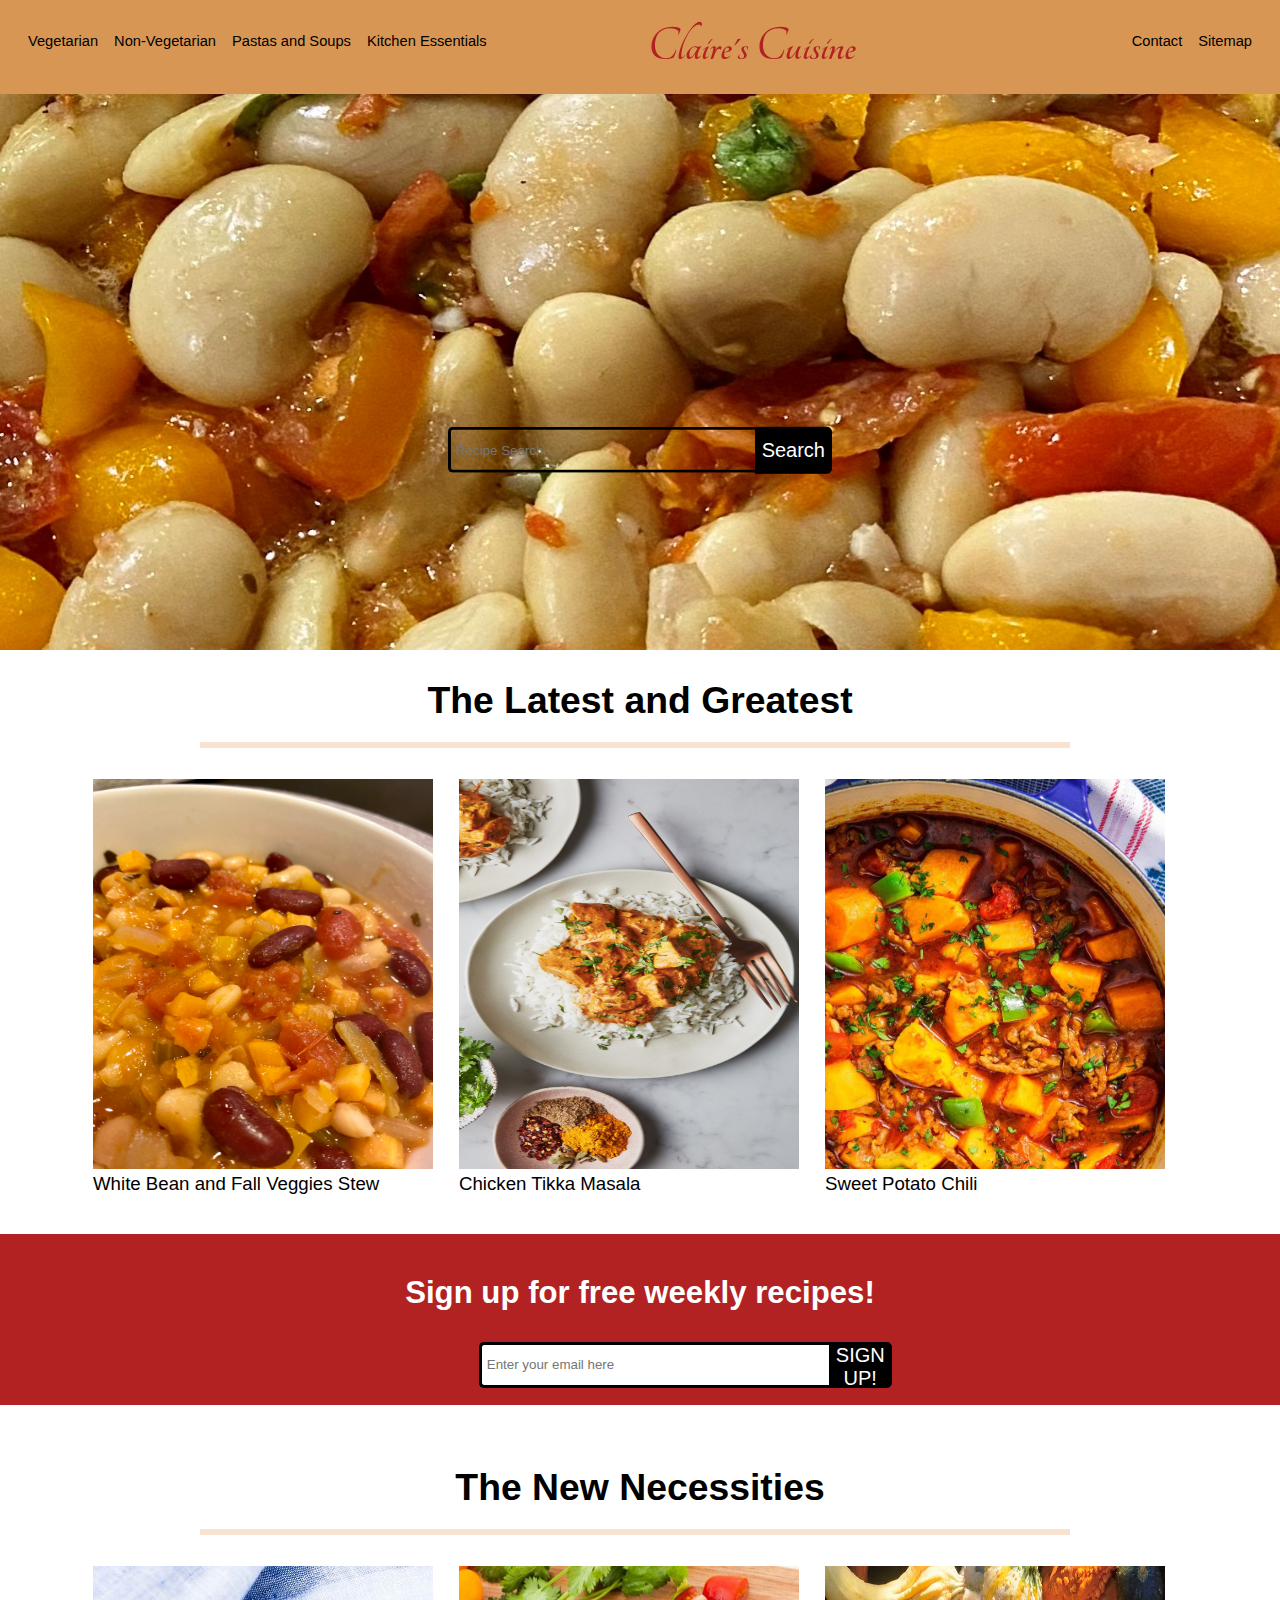
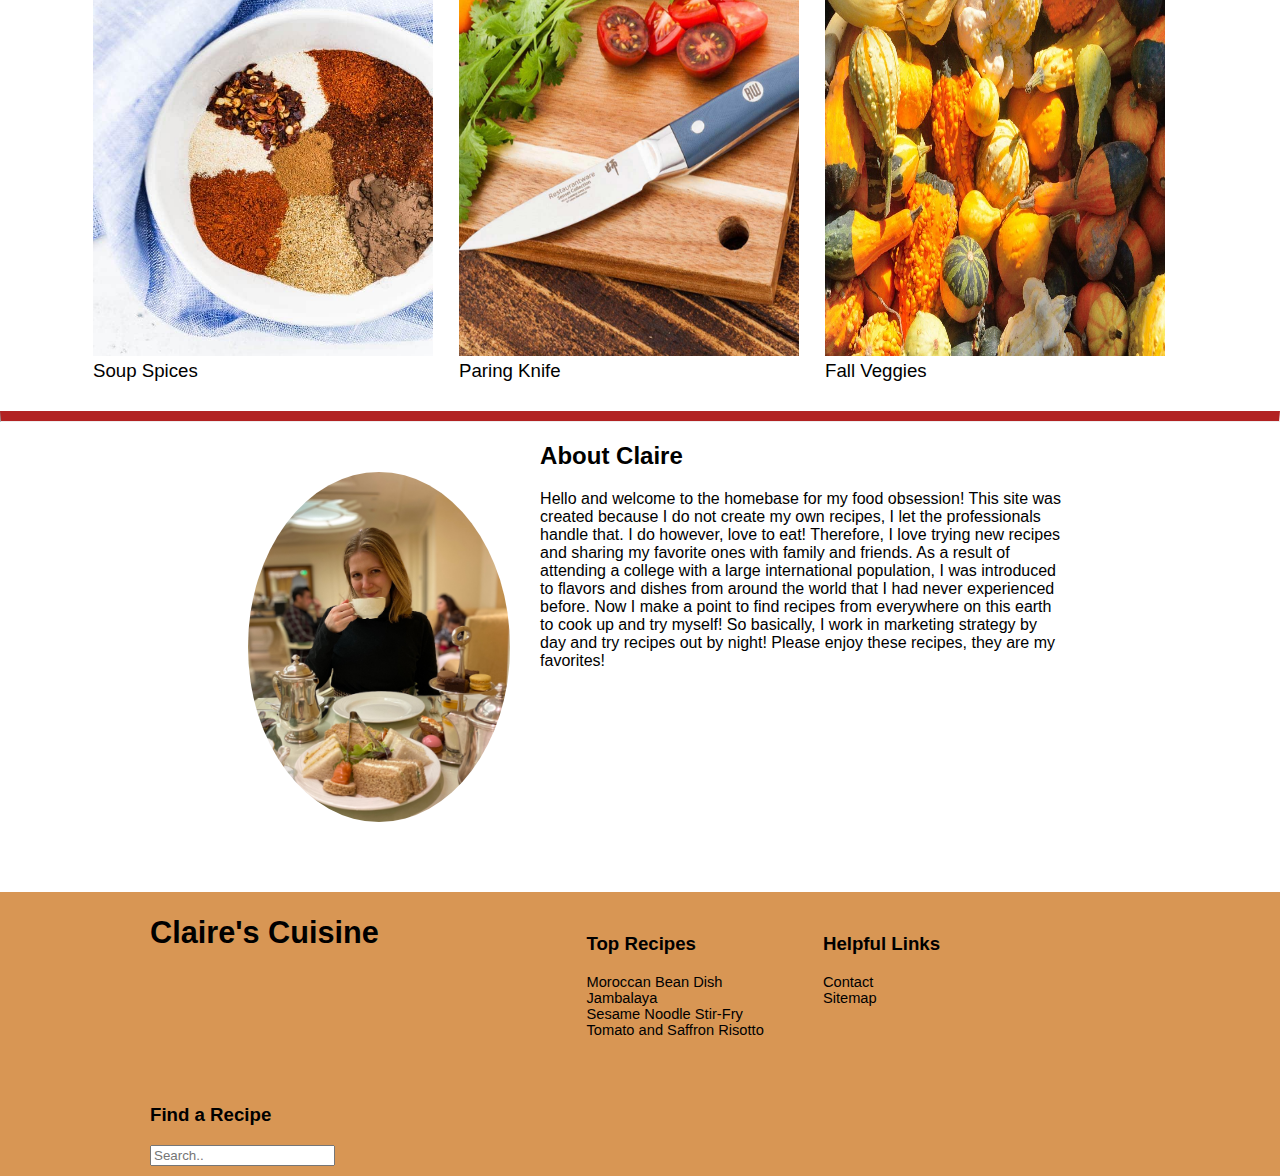
<file: index.html>
<!DOCTYPE html>
<html lang="en">
  <head>
    <meta charset="UTF-8" />
    <meta name="viewport" content="width=device-width, initial-scale=1.0" />
    <meta name="keywords" content="recipes, asian recipes, italian recipes, vegetarian, north african recipes, morroccan recipes, spices, dinner recipes, healthy recipes"/>
    <title>Claire's Cuisine Homepage</title>
    <link
    rel="stylesheet"
    href="https://fonts.googleapis.com/css?family=Tangerine"
  />
  <link rel="icon" href="images/favicon-32x32.png" type="image/png"/>
    <link rel="stylesheet" href="css/index.css" type="text/css"/>
    <!-- Global site tag (gtag.js) - Google Analytics -->
<script async src="https://www.googletagmanager.com/gtag/js?id=G-X8ZVRRZEDV"></script>
<script>
  window.dataLayer = window.dataLayer || [];
  function gtag(){dataLayer.push(arguments);}
  gtag('js', new Date());

  gtag('config', 'G-X8ZVRRZEDV');
</script>
  </head>
  <body>
    <header>
      <section>
        <div class="nav-left">
          <ul>
          <li><a class="pagelink" href="vegetarian.html">Vegetarian</a></li>
          <li><a class="pagelink" href="nonvegetarian.html">Non-Vegetarian</a></li>
          <li><a class="pagelink" href="pastasandsoups.html">Pastas and Soups</a></li>
          <li><a class="pagelink" href="kitchen_essentials.html"
            >Kitchen Essentials</a></li>
          </ul>
        </div>
        <div class="nav-middle">
          <a href="index.html">Claire's Cuisine</a>
        </div>
        <div class="nav-right">
          <ul>
            <li><a class="navigation" href="sitemap.html">Sitemap</a></li>
          <li><a class="navigation" href="contact.html">Contact</a></li>
        </ul>
        </div>
      </section>
    </header>
    <section>
      <img src="images/newhomepagepic.jpg" alt="gnocci bean stew" title="homepic" id="homepic" />
      <!--This will be the background image for the top 1/4th of the homepage. 
        I want the search bar below to overlay the image-->
   <div class="wrap">
      <div class="search">
        <input type="text" class="searchtype" placeholder="Recipe Search.." name="searchbar" />
        <button type="submit" class="searchbutton">Search</button>
    </div>
  </div>
    </section>
    <div class="latesthead">
        <h1>The Latest and Greatest</h1>
        <hr>
    </div>
    <div>
      <table>
        <tr>
            <td> 
                <span class="top"><img src="images/sweetpotatostew.jpg" alt="sweet potato stew" title="sweet potato stew"></span><br /><span class="bottom"
                ><a href="https://theveganatlas.com/white-bean-stew-with-sweet-potatoes-and-squash/">White Bean and Fall Veggies Stew</a></span>
            </td>
            <td>
                <span class="top"><img src="images/ba-tikka-masala-2.jpg" alt="chicken tikka masala" title="chicken tikka masala"></span><br /><span class="bottom"
                ><a href="https://www.bonappetit.com/recipe/chicken-tikka-masala">Chicken Tikka Masala</a></span>
            </td>
            <td>
                <span class="top"><img src="images/delish-sweet-potato-chili-018-1544137528 (1).jpg" alt="sweet potato chili" title="sweet potato chili"></span><br /><span class="bottom"
                ><a href="https://www.delish.com/cooking/recipe-ideas/a25427692/sweet-potato-chili-recipe/">Sweet Potato Chili</a></span>
            </td>
        </tr>
      </table>
    </div>
    <br>
    <br>
    <div>
      <fieldset>
        <h3 id="h31">Sign up for free weekly recipes!</h3>
        <div>
        <div class="emailbar">
        <input type="text" class="email" placeholder="Enter your email here" name="email" size="40" />
        <button id="submit" type="submit" class="emailbutton">SIGN UP!</button>
      </div>
    </div>
      </fieldset>
    </div>
    <br>
    <br>
    <div class="latesthead">
        <h1>The New Necessities</h1>
        <hr>
    </div>
    <div>
        <table>
          <tr>
              <td> 
                  <span class="top"><img src="images/chili-seasoning-web-3-of-4.jpg" alt="sweet potato stew" title="sweet potato stew"></span><br /><span class="bottom"
                  ><a href="kitchen_essentials.html">Soup Spices</a></span>
              </td>
              <td>
                  <span class="top"><img src="images/paringknife.jpg" alt="chicken tikka masala" title="chicken tikka masala"></span><br /><span class="bottom"
                  ><a href="kitchen_essentials.html">Paring Knife</a></span>
              </td>
              <td>
                  <span class="top"><img src="images/squash-458023_960_720.jpg" alt="sweet potato chili" title="sweet potato chili"></span><br /><span class="bottom"
                  ><a href="kitchen_essentials.html">Fall Veggies</a></span>
              </td>
          </tr>
        </table>
    </div>
    <br>
    <hr>
    <div id="claires">
      <img src="images/IMG_1491 (2).JPG" alt="tea" title="tea" id="tea" id="tea"/>
        <h2 id="claire">About Claire</h2>
        <p>Hello and welcome to the homebase for my food obsession! This site was created because I do not create my own recipes, I let the professionals handle that. I do however, love to eat! Therefore, I love trying new recipes and sharing my favorite ones with family and friends. As a result of attending a college with a large international population, I was introduced to flavors and dishes from around the world that I had never experienced before. Now I make a point to find recipes from everywhere on this earth to cook up and try myself! So basically, I work in marketing strategy by day and try recipes out by night! Please enjoy these recipes, they are my favorites! </p>
    </div>
    <footer>
      <div class="end">
        <div class="foot" id="foot1">
        <a href="https://clairescuisine.com" id="ftitle">Claire's Cuisine</a>
      </div>
        <div class="foot" id="foot2">
            <h3>Top Recipes</h3>
            <ul>
                <li><a href="https://asimplepalate.com/blog/healthy-moroccan-spiced-chickpea-bowl/">Moroccan Bean Dish</a></li>
                <li><a href="https://www.gimmesomeoven.com/jambalaya-recipe/">Jambalaya</a></li>
                <li><a href="https://yupitsvegan.com/garlic-sesame-noodles/">Sesame Noodle Stir-Fry</a></li>
                <li><a href="https://www.feastingathome.com/tomato-risotto/">Tomato and Saffron Risotto</a></li>
            </ul>
        </div>
        <div class="foot" id="foot3">
            <h3>Helpful Links</h3>
            <ul>
                <li><a href="contact.html">Contact</a></li>
                <li><a href="sitemap.html">Sitemap</a></li>
            </ul>
        </div>
        <div class="foot" id="foot4">
            <h3>Find a Recipe</h3>
            <div class="search">
                <input type="text" placeholder="Search.." />
        </div>
      </div>
    </footer>
    <script>
      function enlarge(){
          let myimage = document.getElementById("tea");
          let w = myimage.width;
          w = w * 1.2;
          myimage.width = w;
      };

      document.getElementById("tea").onmouseover = function () {
        enlarge ();
      } 
      
      function reduce(){
          let myimage = document.querySelector("#tea");
          let w = myimage.width;
          w = w / 1.2;
          myimage.width = w;

      }

      document.getElementById("tea").onmouseout = function () {
        reduce ();
      };

      function signup() {
        const h = document.querySelector("#h31");
        const f = document.querySelector("fieldset");
        h.style.color = "firebrick";
        h.innerHTML = "Thanks!";
        f.style.backgroundColor = "rgb(216, 150, 84)"
  
      }
      document.querySelector("#submit").onclick = signup;


  </script>
  </body>
</html>
</file>
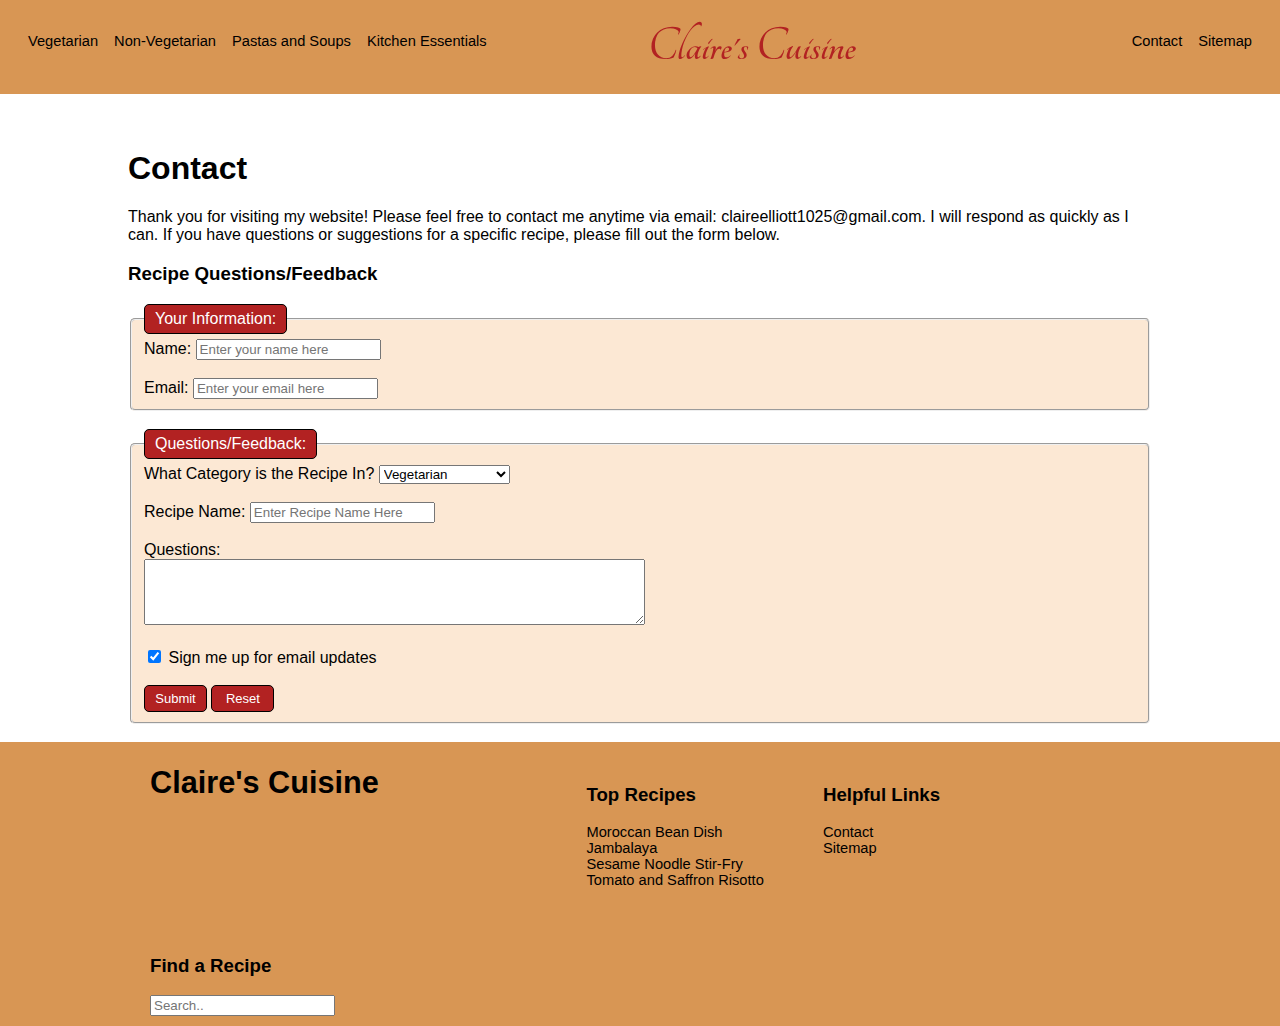
<file: contact.html>
<!DOCTYPE html>
<html lang="en">
<head>
    <meta charset="UTF-8">
    <meta name="viewport" content="width=device-width, initial-scale=1.0">
    <title>Contact Page</title>
    <link
    rel="stylesheet"
    href="https://fonts.googleapis.com/css?family=Tangerine"
  />
  <link rel="icon" href="images/favicon-32x32.png" type="image/png"/>
    <link rel="stylesheet" href="css/contact.css" type="text/css"/>
    <script>
      window.dataLayer = window.dataLayer || [];
      function gtag(){dataLayer.push(arguments);}
      gtag('js', new Date());
    
      gtag('config', 'G-X8ZVRRZEDV');
    </script>
</head>
<body>
    <header>
        <section>
          <div class="nav-left">
          <ul>
            <li><a class="pagelink" href="vegetarian.html">Vegetarian</a></li>
            <li><a class="pagelink" href="nonvegetarian.html">Non-Vegetarian</a></li>
            <li><a class="pagelink" href="pastasandsoups.html">Pastas and Soups</a></li>
            <li><a class="pagelink" href="kitchen_essentials.html"
              >Kitchen Essentials</a></li>
            </ul>
          </div>
          <div class="nav-middle">
            <a href="index.html">Claire's Cuisine</a>
          </div>
          <div class="nav-right">
            <ul>
              <li><a class="navigation" href="sitemap.html">Sitemap</a></li>
            <li><a class="navigation" href="contact.html">Contact</a></li>
          </ul>
          </div>
        </section>
      </header>
         <h1>Contact</h1>
         <p>Thank you for visiting my website! Please feel free to contact me anytime via email: claireelliott1025@gmail.com. I will respond as quickly as I can. If you have questions or suggestions for a specific recipe, please fill out the form below.</p>

      <div class="page">
          <h3>Recipe Questions/Feedback</h3>
          <form action="mailto:claireelliott1025@gmail.com" method="POST">
            <fieldset>
                <legend>Your Information:</legend>
                <label for="name">Name:</label>
                <input
                  type="text"
                  name="name"
                  id="name"
                  placeholder="Enter your name here"
                  maxlength="100"
                />
                <br />
                <br />
                <label for="email">Email:</label>
                <input
                  type="text"
                  name="email"
                  id="email"
                  placeholder="Enter your email here"
                  maxlength="100"
                />
              </fieldset>
              <br />
              <fieldset>
                <legend>Questions/Feedback:</legend>
                <label for="product select">What Category is the Recipe In?</label>
                <select>
                  <option value="vegetarian">Vegetarian</option>
                  <option value="nonvegetarian">
                    Non-Vegetarian
                  </option>
                  <option value="pastas and soups">
                    Pastas and Soups
                  </option>
                </select>
                <br />
                <br />
                <div>
                    <label for="recipe name">Recipe Name:</label>
                    <input
                      type="text"
                      name="name"
                      id="name"
                      placeholder="Enter Recipe Name Here"
                      maxlength="100"
                    />
                </div>
                <br />
                <div>
                  <div>
                    <label for="comments">Questions:</label>
                  </div>
                  <div>
                    <textarea
                      id="comments"
                      name="comments"
                      rows="4"
                      cols="60"
                    ></textarea>
                  </div>
                </div>
                <br />
                <div>
                  <input type="checkbox" id="updates" value="updates" checked />
                  <label for="updates">Sign me up for email updates</label>
                </div>
                <br />
                <button type="submit" id="submit" name="submit">Submit</button>
                <button type="reset" id="reset" name="reset">Reset</button>
              </fieldset>
            </form>
      </div>
      <br>
      <footer>
        <div class="end">
          <div class="foot" id="foot1">
          <a href="https://clairescuisine.com" id="ftitle">Claire's Cuisine</a>
        </div>
          <div class="foot" id="foot2">
              <h3>Top Recipes</h3>
              <ul>
                  <li><a href="https://asimplepalate.com/blog/healthy-moroccan-spiced-chickpea-bowl/">Moroccan Bean Dish</a></li>
                  <li><a href="https://www.gimmesomeoven.com/jambalaya-recipe/">Jambalaya</a></li>
                  <li><a href="https://yupitsvegan.com/garlic-sesame-noodles/">Sesame Noodle Stir-Fry</a></li>
                  <li><a href="https://www.feastingathome.com/tomato-risotto/">Tomato and Saffron Risotto</a></li>
              </ul>
          </div>
          <div class="foot" id="foot3">
              <h3>Helpful Links</h3>
              <ul>
                  <li><a href="contact.html">Contact</a></li>
                  <li><a href="sitemap.html">Sitemap</a></li>
              </ul>
          </div>
          <div class="foot" id="foot4">
              <h3>Find a Recipe</h3>
              <div class="search">
                  <input type="text" placeholder="Search.." />
          </div>
        </div>
      </footer>
      <script>
        function empty(){
        const myform = document.querySelector("form");
        if (myform["email"].value.length == 0){
          alert("Enter a valid email address")
        }
      }
        document.getElementById("submit").onclick = empty
      </script>
</body>
</html>
</file>
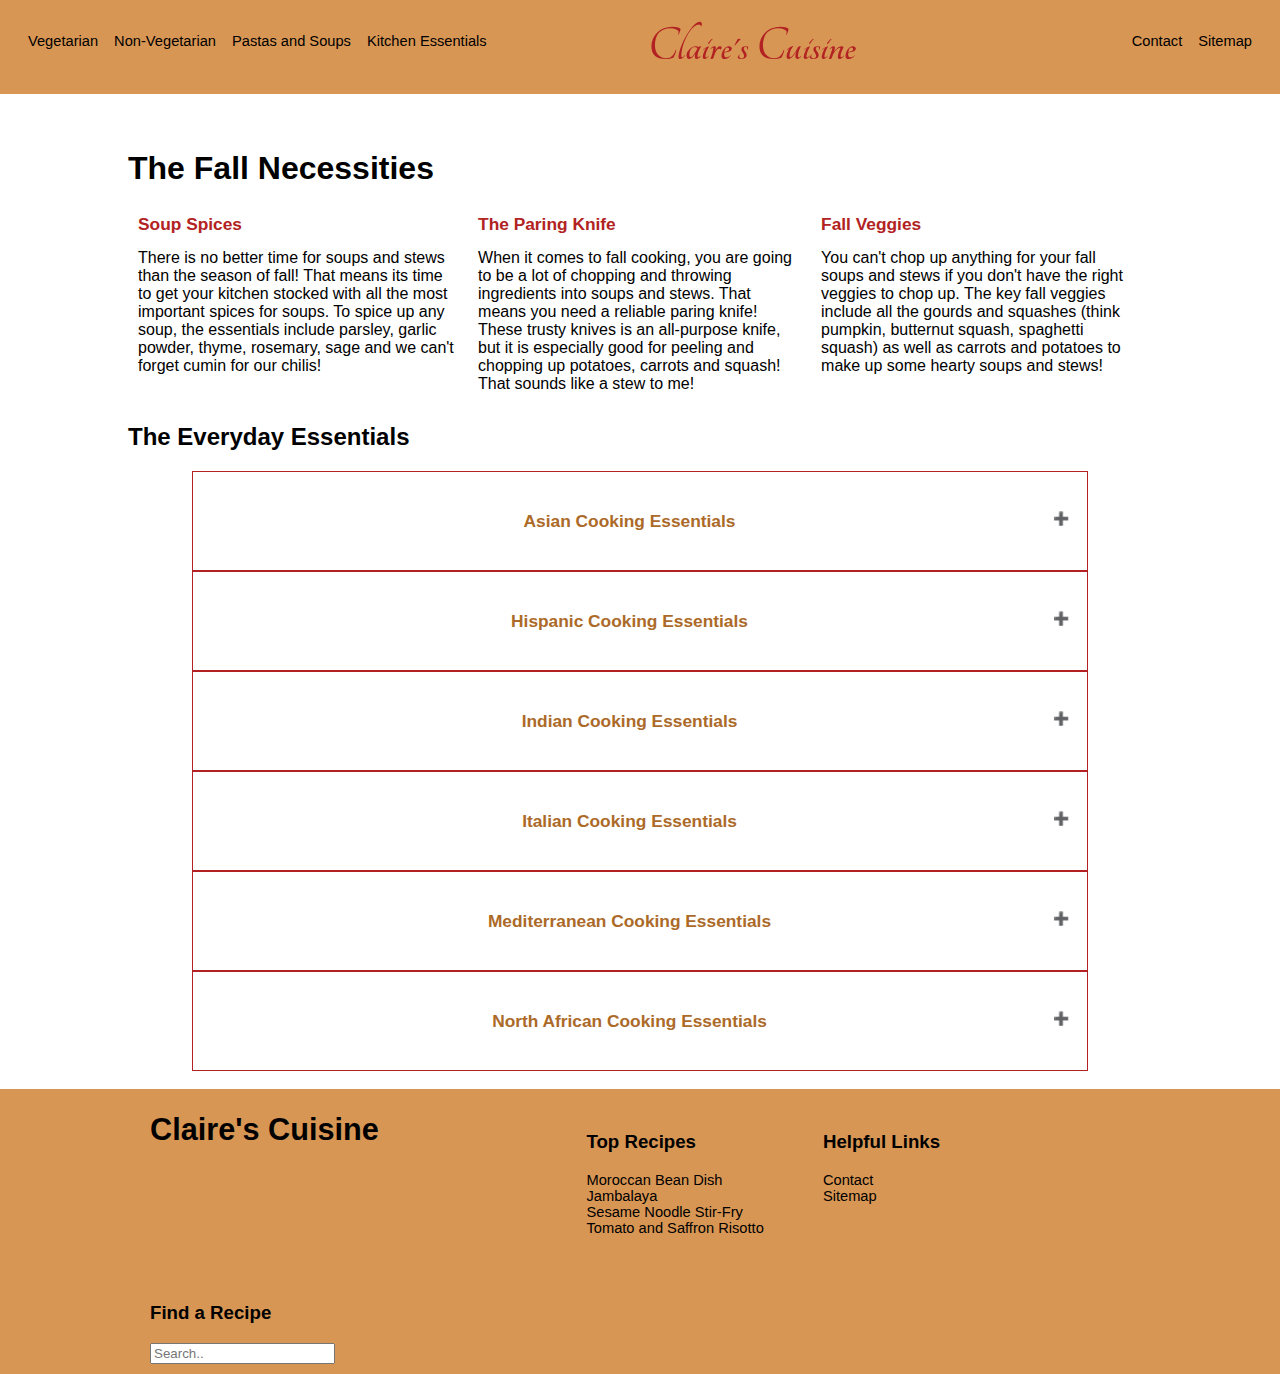
<file: kitchen_essentials.html>
<!DOCTYPE html>
<html lang="en">
<head>
    <meta charset="UTF-8">
    <meta name="viewport" content="width=device-width, initial-scale=1.0">
    <title>Kitchen Essentials</title>
    <link
    rel="stylesheet"
    href="https://fonts.googleapis.com/css?family=Tangerine"
  />
  <link rel="icon" href="images/favicon-32x32.png" type="image/png"/>
    <link rel="stylesheet" href="css/kitchen_essentials.css" type="text/css"/>
    <script>
      window.dataLayer = window.dataLayer || [];
      function gtag(){dataLayer.push(arguments);}
      gtag('js', new Date());
    
      gtag('config', 'G-X8ZVRRZEDV');
    </script>
</head>
<body>
    <header>
        <section>
          <div class="nav-left">
            <ul>
              <li><a class="pagelink" href="vegetarian.html">Vegetarian</a></li>
              <li><a class="pagelink" href="nonvegetarian.html">Non-Vegetarian</a></li>
              <li><a class="pagelink" href="pastasandsoups.html">Pastas and Soups</a></li>
              <li><a class="pagelink" href="kitchen_essentials.html"
                >Kitchen Essentials</a></li>
              </ul>
          </div>
          <div class="nav-middle">
            <a href="index.html">Claire's Cuisine</a>
          </div>
          <div class="nav-right">
            <ul>
              <li><a class="navigation" href="sitemap.html">Sitemap</a></li>
            <li><a class="navigation" href="contact.html">Contact</a></li>
          </ul>
          </div>
        </section>
    </header>
    <div class="new">
        <h1>The Fall Necessities</h1>
        <table>
            <tr>
                <td class="nec">Soup Spices</td>
                <td class="nec">The Paring Knife</td>
                <td class="nec">Fall Veggies</td>
            </tr>
            <tr>
                <td>There is no better time for soups and stews than the season of fall! That means its time to get your kitchen stocked with all the most important spices for soups. To spice up any soup, the essentials include parsley, garlic powder, thyme, rosemary, sage and we can't forget cumin for our chilis!</td>
                <td>When it comes to fall cooking, you are going to be a lot of chopping and throwing ingredients into soups and stews. That means you need a reliable paring knife! These trusty knives is an all-purpose knife, but it is especially good for peeling and chopping up potatoes, carrots and squash! That sounds like a stew to me!</td>
                <td>You can't chop up anything for your fall soups and stews if you don't have the right veggies to chop up. The key fall veggies include all the gourds and squashes (think pumpkin, butternut squash, spaghetti squash) as well as carrots and potatoes to make up some hearty soups and stews! </td>
            </tr>
        </table>

    </div>
    <h2>The Everyday Essentials</h2>
    <button class="accordion">Asian Cooking Essentials</button>
    <div class="panel">
      <div class="kit" id="kit1">
        <h3> Spices</h3>
        <ul>
            <li>Scallion</li>
            <li>Cilantro</li>
            <li>Garlic</li>
            <li>Chillies</li>
            <li>Turmeric</li>
        </ul>
    </div>
    <div class="kit" id="kit2">
        <h3>Sauces and Key Ingredients</h3>
        <ul>
          <li>Soy Sauce</li>
          <li>Oyster Sauce</li>
          <li>Rice Vinegar</li>
          <li>Fish Sauce</li>
          <li>Coconut Milk</li>
          <li>Thai Red Curry Paste</li>
        </ul>
    </div>
    <div class="kit" id="kit3">
        <h3>Equipment</h3>
        <ul>
          <li>Wok</li>
          <li>Specula</li>
          <li>Mortar and Pestel</li>
          <li>Steamer Attachment for Pots</li>
        </ul>
    </div>
  </div>
    <button class="accordion">Hispanic Cooking Essentials</button>
    <div class="panel">
      <div class="kit" id="kit1">
        <h3> Spices</h3>
        <ul>
          <li>Chili Powder</li>
          <li>Allspice</li>
          <li>Epazote</li>
          <li>Mexican Oregano</li>
          <li>Cumin</li>
          <li>Cilantro</li>
          <li>Anise</li>
        </ul>
    </div>
    <div class="kit" id="kit2">
        <h3>Sauces and Key Ingredients</h3>
        <ul>
          <li>Red Chile Sauce</li>
          <li>Green Enchilada Sauce</li>
          <li>Cocoa Powder</li>
          <li>Chorizo</li>
        </ul>
    </div>
    <div class="kit" id="kit3">
        <h3>Equipment</h3>
        <ul>
          <li>Tortillero</li>
          <li>Empanada Press</li>
          <li>Food Processor</li>
        </ul>
    </div>
    </div>
    
    <button class="accordion">Indian Cooking Essentials</button>
    <div class="panel">
      <div class="kit" id="kit1">
        <h3> Spices</h3>
        <ul>
          <li>Cardamom</li>
          <li>Tumeric</li>
          <li>Garam Masala</li>
          <li>Cinnamon</li>
          <li>Coriander</li>
          <li>Curry Powder</li>
          <li>Mustard Seeds</li>
          <li>Cumin</li>
        </ul>
    </div>
    <div class="kit" id="kit2">
        <h3>Sauces and Key Ingredients</h3>
        <ul>
          <li>Coconut Milk</li>
          <li>Plain yogurt</li>
          <li>Ghee</li>
          <li>Basmati Rice</li>
        </ul>
    </div>
    <div class="kit" id="kit3">
        <h3>Equipment</h3>
        <ul>
          <li>Rice Cooker</li>
          <li>Pressure Cooker</li>
          <li>Tadka Pan</li>
        </ul>
    </div>
    </div>
    <button class="accordion">Italian Cooking Essentials</button>
<div class="panel">
  <div class="kit" id="kit1">
    <h3> Spices</h3>
    <ul>
      <li>Basil</li>
      <li>Oregano</li>
      <li>Thyme</li>
      <li>Rosemary</li>
      <li>Parsley</li>
      <li>Bay Leaves</li>
      <li>Sage</li>
      <li>Marjoram</li>
    </ul>
</div>
<div class="kit" id="kit2">
    <h3>Sauces and Key Ingredients</h3>
    <ul>
      <li>Olive Oil</li>
      <li>Parmesan Cheese</li>
      <li>All Kinds of Pasta</li>
      <li>Red and White Wine</li>
      <li>Canned Tomatos (diced, whole, smashed etc)</li>
    </ul>
</div>
<div class="kit" id="kit3">
    <h3>Equipment</h3>
    <ul>
      <li>Pasta Pot</li>
      <li>Colander</li>
      <li>Pasta Machine</li>
      <li>Gnocci Board</li>
    </ul>
</div>
</div>

<button class="accordion">Mediterranean Cooking Essentials</button>
<div class="panel">
  <div class="kit" id="kit1">
    <h3> Spices</h3>
    <ul>
      <li>Za'atar Spice</li>
      <li>Sumac</li>
      <li>Sweet Spanish Paprika</li>
      <li>Saffron</li>
      <li>Chives</li>
      <li>Smoked Paprika</li>
      <li>Fennel</li>
    </ul>
</div>
<div class="kit" id="kit2">
    <h3>Sauces and Key Ingredients</h3>
    <ul>
      <li>Olive Oil</li>
      <li>Pine Nuts</li>
      <li>Canned Tomatos (Diced)</li>
      <li>Olives of All Kinds</li>
      <li>Canned Beans of All Kinds</li>
    </ul>
</div>
<div class="kit" id="kit3">
    <h3>Equipment</h3>
    <ul>
      <li>Skillet</li>
      <li>Colander</li>
      <li>Baking Dish</li>
      <li>Large Salad Bowl</li>
    </ul>
</div>
</div>

<button class="accordion">North African Cooking Essentials</button>
<div class="panel">
  <div class="kit" id="kit1">
    <h3> Spices</h3>
    <ul>
      <li>Saffron</li>
      <li>Smoked Paprika</li>
      <li>Sweet Spanish Paprika</li>
      <li>Cayenne Pepper</li>
      <li>Tumeric</li>
      <li>Cumin</li>
      <li>Coriander</li>
    </ul>
</div>
<div class="kit" id="kit2">
    <h3>Sauces and Key Ingredients</h3>
    <ul>
      <li>Tomato Paste</li>
      <li>Canned Tomatos (Diced)</li>
      <li>Lemon Juice</li>
      <li>Almonds</li>
      <li>Couscous</li>
    </ul>
</div>
<div class="kit" id="kit3">
    <h3>Equipment</h3>
    <ul>
      <li>Tajine</li>
      <li>Pressure Cooker</li>
      <li>Hardwood Spoons</li>
    </ul>
</div>
</div>
<br>
     <footer>
      <div class="end">
        <div class="foot" id="foot1">
        <a href="https://clairescuisine.com" id="ftitle">Claire's Cuisine</a>
      </div>
        <div class="foot" id="foot2">
            <h3>Top Recipes</h3>
            <ul>
                <li><a href="https://asimplepalate.com/blog/healthy-moroccan-spiced-chickpea-bowl/">Moroccan Bean Dish</a></li>
                <li><a href="https://www.gimmesomeoven.com/jambalaya-recipe/">Jambalaya</a></li>
                <li><a href="https://yupitsvegan.com/garlic-sesame-noodles/">Sesame Noodle Stir-Fry</a></li>
                <li><a href="https://www.feastingathome.com/tomato-risotto/">Tomato and Saffron Risotto</a></li>
            </ul>
        </div>
        <div class="foot" id="foot3">
            <h3>Helpful Links</h3>
            <ul>
                <li><a href="contact.html">Contact</a></li>
                <li><a href="sitemap.html">Sitemap</a></li>
            </ul>
        </div>
        <div class="foot" id="foot4">
            <h3>Find a Recipe</h3>
            <div class="search">
                <input type="text" placeholder="Search.." />
        </div>
      </div>
    </footer>
    <script>
      const acc = document.getElementsByClassName("accordion");
      let i;
      
      for (i = 0; i < acc.length; i++) {
        acc[i].addEventListener("click", function() {
          this.classList.toggle("active");
          let panel = this.nextElementSibling;
          console.log(panel)
          console.log(panel.style.maxHeight)
          console.log(panel.scrollHeight)
          if (panel.style.maxHeight) {
            panel.style.maxHeight = null;
          } else {
            panel.style.maxHeight = panel.scrollHeight + "px";
          } 
        });
      }
      </script>
</body>
</html>
</file>
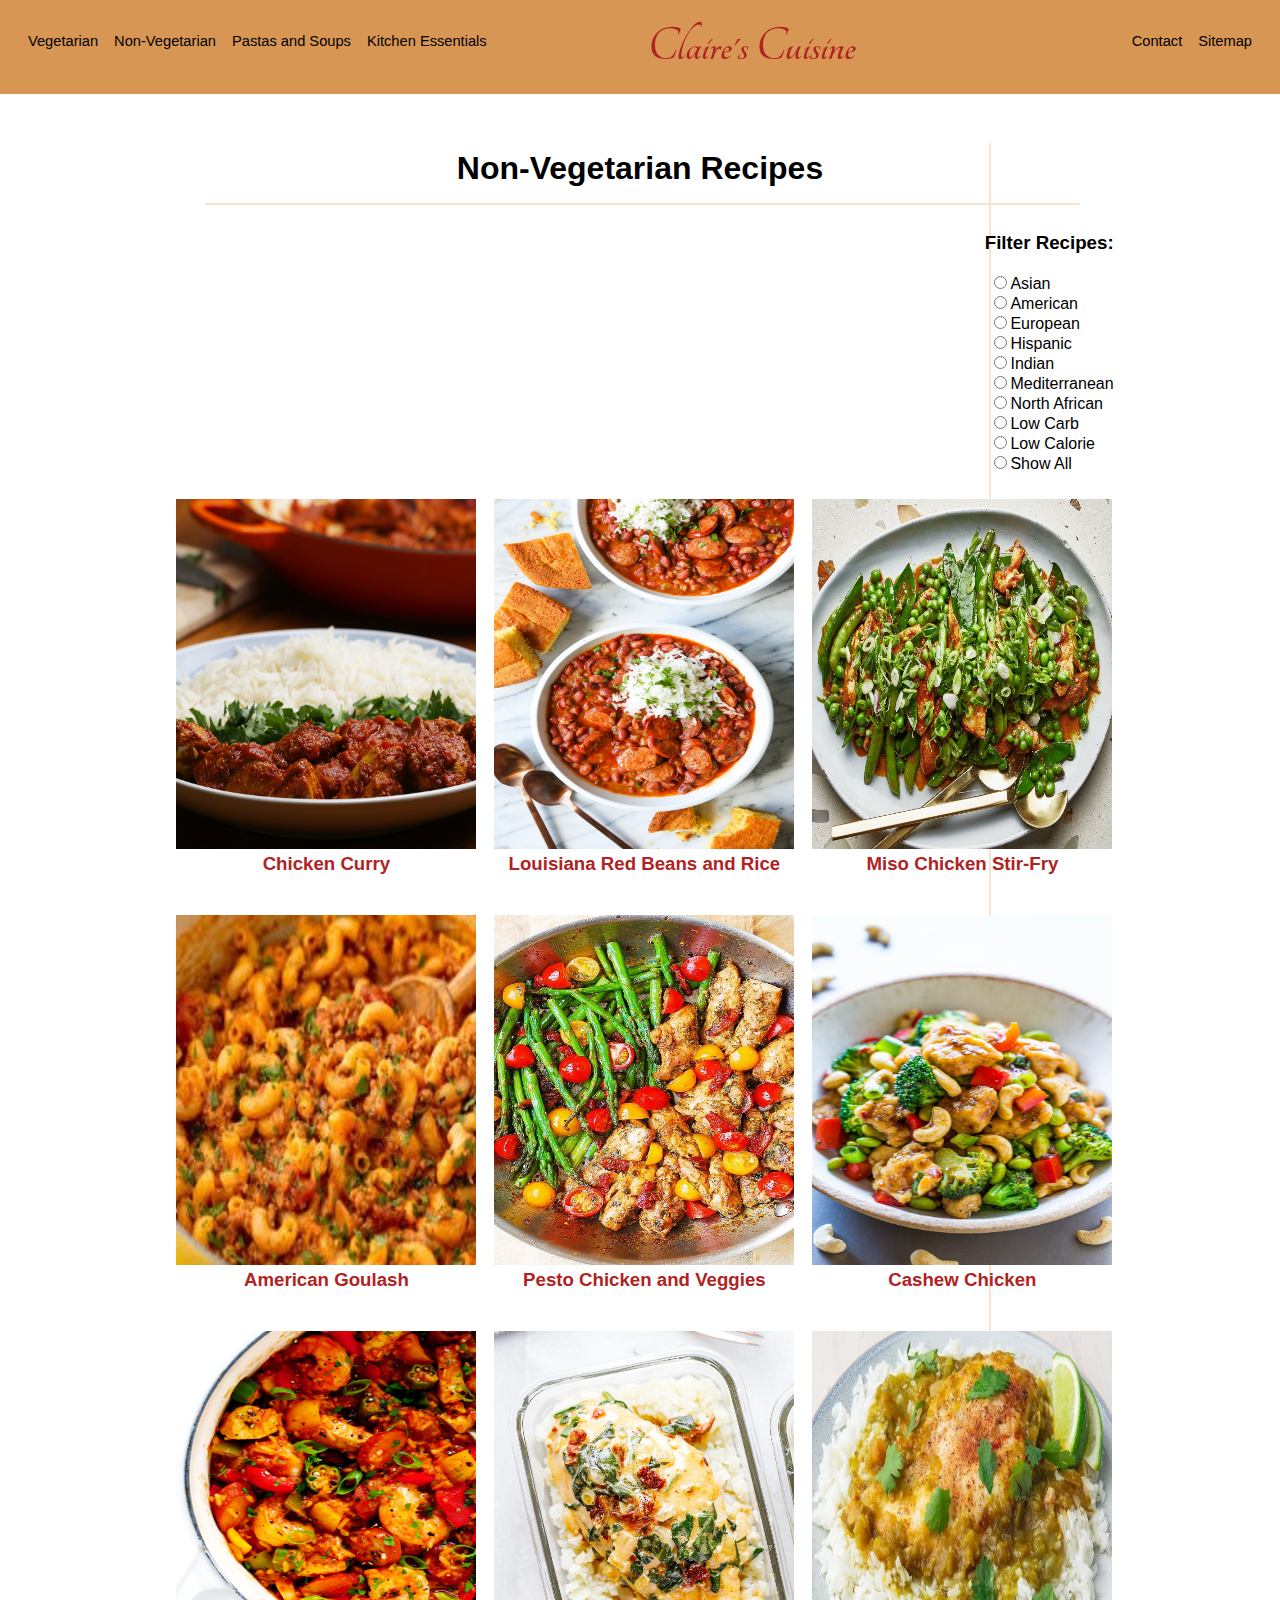
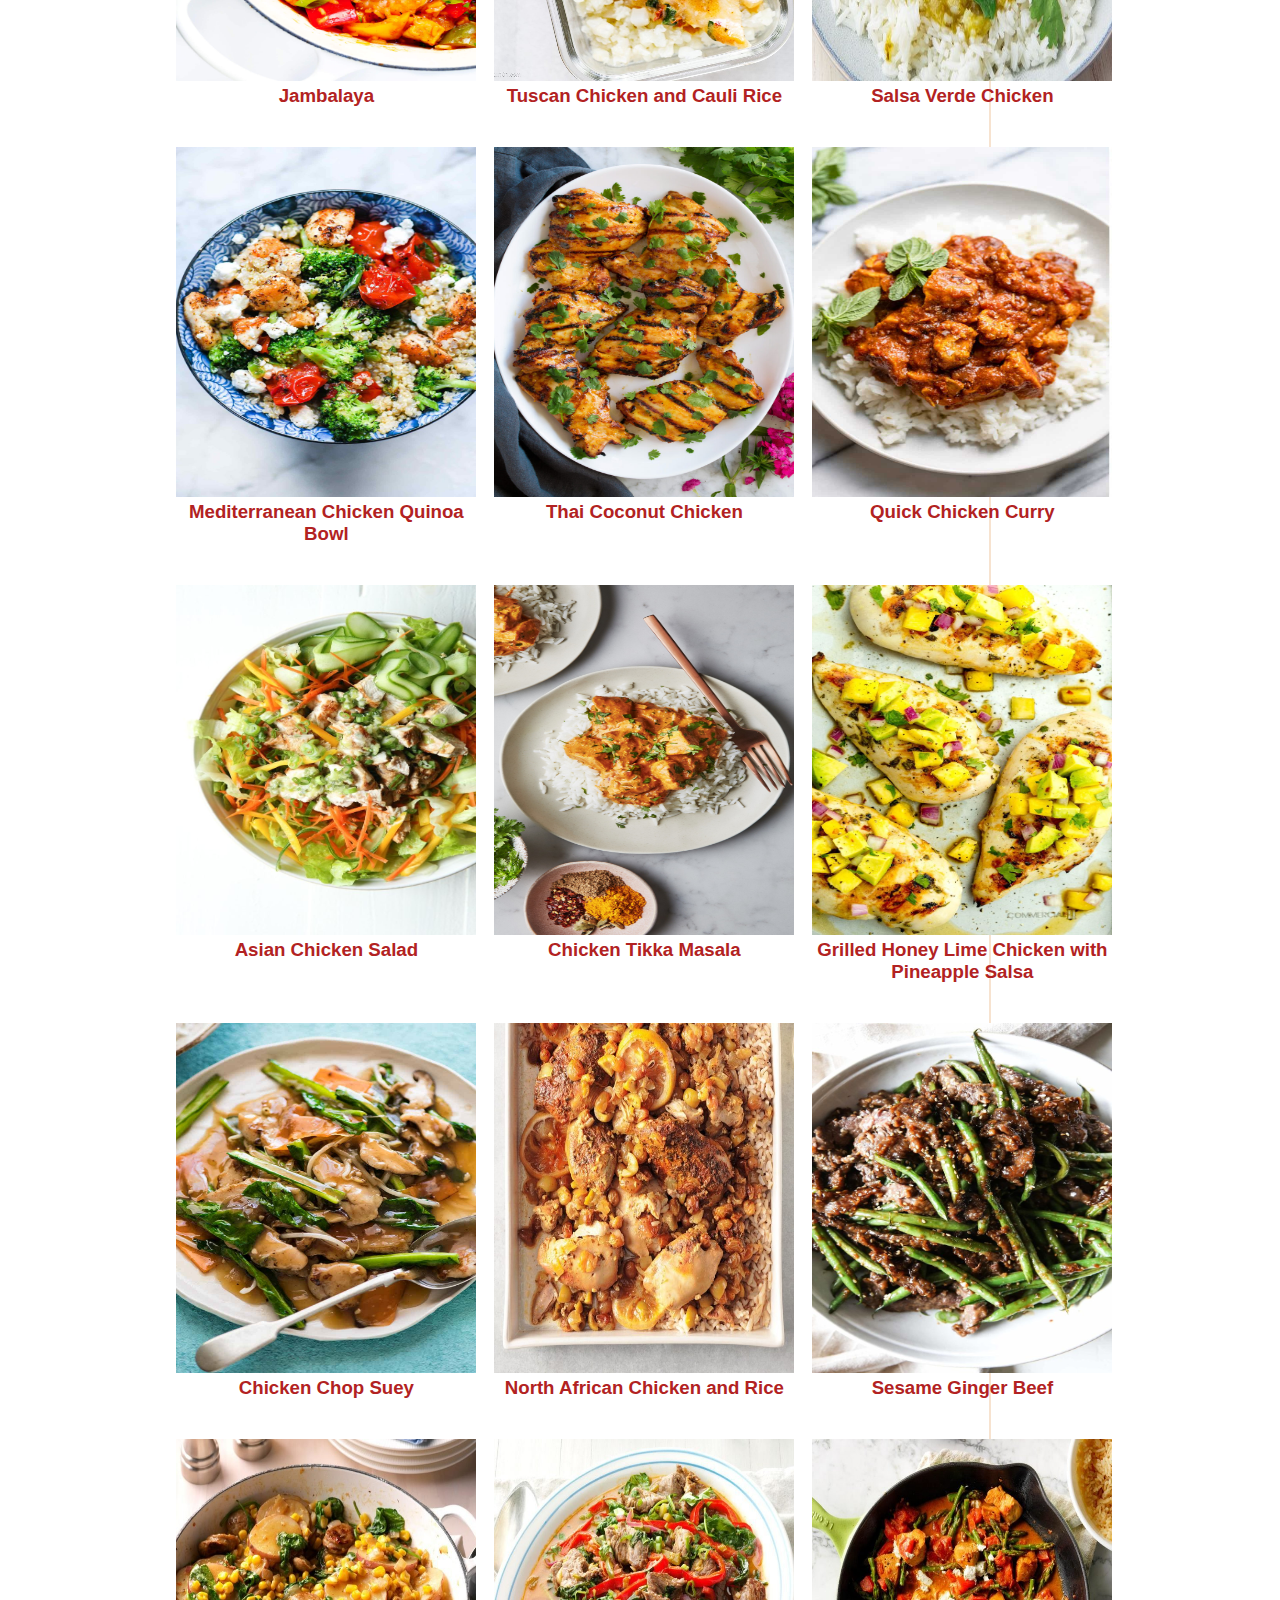
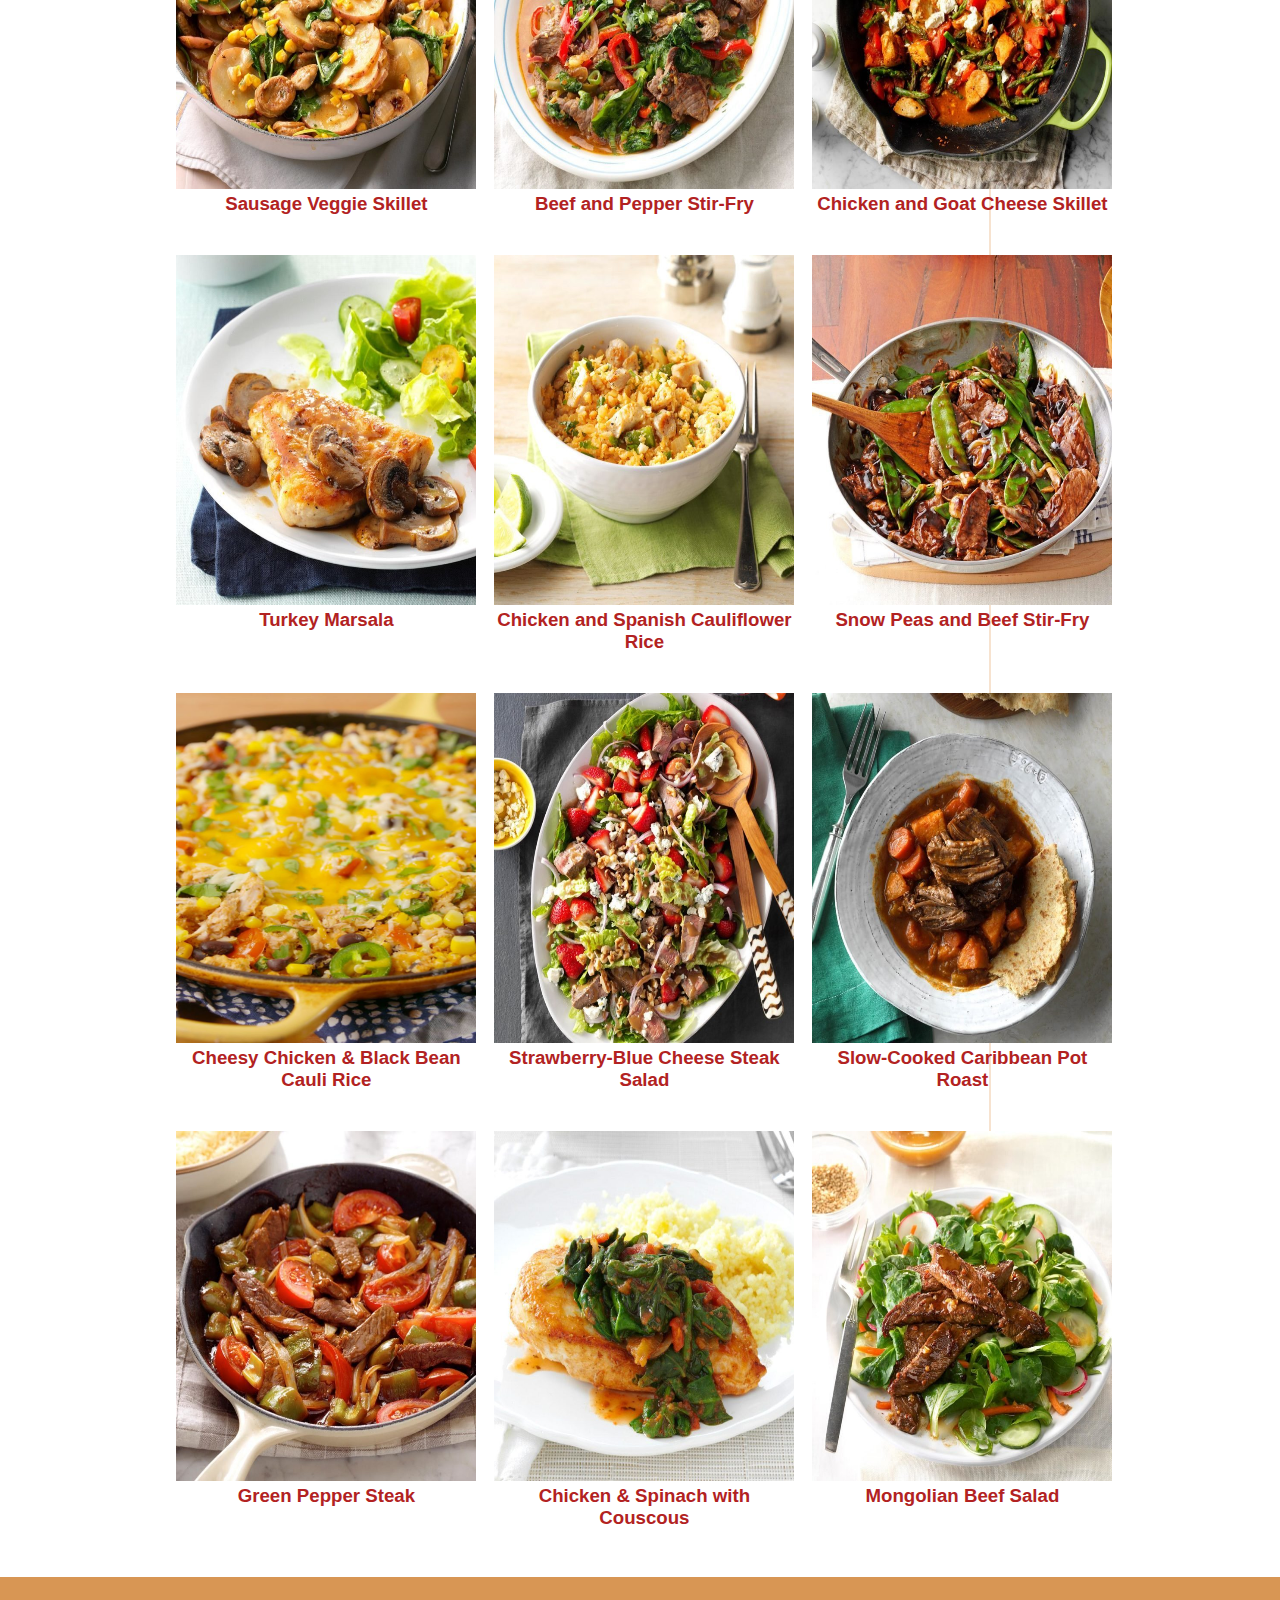
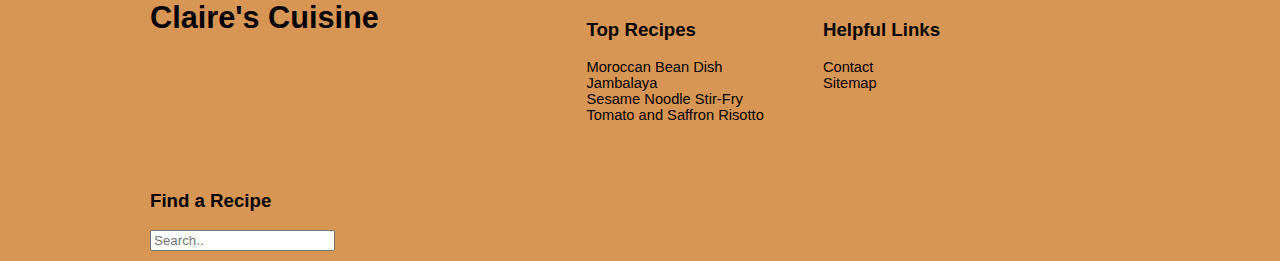
<file: nonvegetarian.html>
<!DOCTYPE html>
<html lang="en">
<head>
    <meta charset="UTF-8">
    <meta name="viewport" content="width=device-width, initial-scale=1.0">
    <meta name="keywords" content="recipes, asian recipes, italian recipes, chicken recipes, meat recipes, beef, north african recipes, morroccan recipes, spices, dinner recipes, healthy recipes"/>
    <title>Non-Vegetarian Dishes</title>
    <link
    rel="stylesheet"
    href="https://fonts.googleapis.com/css?family=Tangerine"
  />
  <link rel="icon" href="images/favicon-32x32.png" type="image/png"/>
    <link rel="stylesheet" href="css/nonvegetarian.css" type="text/css"/>
    <script>
        window.dataLayer = window.dataLayer || [];
        function gtag(){dataLayer.push(arguments);}
        gtag('js', new Date());
      
        gtag('config', 'G-X8ZVRRZEDV');
      </script>
</head>
<body>
    <header>
        <section>
          <div class="nav-left">
            <ul>
                <li><a class="pagelink" href="vegetarian.html">Vegetarian</a></li>
                <li><a class="pagelink" href="nonvegetarian.html">Non-Vegetarian</a></li>
                <li><a class="pagelink" href="pastasandsoups.html">Pastas and Soups</a></li>
                <li><a class="pagelink" href="kitchen_essentials.html"
                  >Kitchen Essentials</a></li>
                </ul>
          </div>
          <div class="nav-middle">
            <a href="index.html">Claire's Cuisine</a>
          </div>
          <div class="nav-right">
            <ul>
                <li><a class="navigation" href="sitemap.html">Sitemap</a></li>
              <li><a class="navigation" href="contact.html">Contact</a></li>
            </ul>
          </div>
        </section>
      </header>
      <h1>Non-Vegetarian Recipes</h1>
      <hr>
      <div class="vl"></div>
      <div class="filter">
        <h3>Filter Recipes:</h3>
        <ul id="myBtnContainer">
          <li><label><input name="btn" type="radio" class="btn" onclick="filterSelection('Asian')"><span>Asian</span></label></li>
          <li><label><input name="btn" type="radio" class="btn" onclick="filterSelection('American')"><span>American</span></label></li>
          <li><label><input name="btn" type="radio" class="btn" onclick="filterSelection('Euro')"><span>European</span></label></li>
          <li><label><input name="btn" type="radio" class="btn" onclick="filterSelection('His')"><span>Hispanic</span></label></li>
          <li><label><input name="btn" type="radio" class="btn" onclick="filterSelection('Indian')"><span>Indian</span></label></li>
          <li><label><input name="btn" type="radio" class="btn" onclick="filterSelection('Med')"><span>Mediterranean</span></label></li>
          <li><label><input name="btn" type="radio" class="btn" onclick="filterSelection('NA')"><span>North African</span></label></li>
          <li><label><input name="btn" type="radio" class="btn" onclick="filterSelection('Carb')"><span>Low Carb</span></label></li>
          <li><label><input name="btn" type="radio" class="btn" onclick="filterSelection('Cal')"><span>Low Calorie</span></label></li>
          <li><label><input name="btn" type="radio" class="btn active" onclick="filterSelection('all')"><span>Show All</span></label></li>
        </ul>
    </div>
      <div class="recipes">
        <p>
            <table class="container">
                <tr>
                    <td class="filterDiv all Indian"> 
                        <span class="top"><img src="images/Easy_Homemade_Chicken_Curry_Low_Fodmap_FB_Thumbnail_copy.jpg" alt="chicken curry" title="chicken curry"></span><br /><span class="bottom"
                        ><a href="https://tasty.co/recipe/easy-homemade-chicken-curry">Chicken Curry</a></span>
                    </td>
                    <td class="filterDiv all American">
                        <span class="top"><img src="images/Red-Beans-and-RiceIMG_8715.jpg" alt="louisiana red beans and rice" title="louisiana red beans and rice"></span><br /><span class="bottom"
                        ><a href="https://damndelicious.net/2019/04/15/red-beans-and-rice/">Louisiana Red Beans and Rice</a></span>
                    </td>
                    <td class="filterDiv all Asian Cal Carb">
                        <span class="top"><img src="images/HLY_Curried_Chicken_Peas_Horizontal.jpg" alt="miso chicken stir fry" title="miso chicken stir fry"></span><br /><span class="bottom"
                        ><a href="https://www.bonappetit.com/recipe/chicken-and-beans-stir-fry">Miso Chicken Stir-Fry</a></span>
                    </td>
                </tr>
                <tr>
                    <td class="filterDiv all American Euro"> 
                        <span class="top"><img src="images/download.jpg" alt="american goulash" title="american goulash"></span><br /><span class="bottom"
                        ><a href="https://www.delish.com/cooking/recipe-ideas/recipes/a55501/best-goulash-recipe/">American Goulash</a></span>
                    </td>
                    <td class="filterDiv all Cal Carb">
                        <span class="top"><img src="images/26822849113_862a170468_c.jpg" alt="pesto chicken and veggies" title="pesto chicken and veggies"></span><br /><span class="bottom"
                        ><a href="https://juliasalbum.com/one-pan-pesto-chicken-and-veggies/">Pesto Chicken and Veggies</a></span>
                    </td>
                    <td class="filterDiv all Asian Carb">
                        <span class="top"><img src="images/cashewchicken-13.jpg" alt="cashew chicken" title="cashew chicken"></span><br /><span class="bottom"
                        ><a href="https://www.averiecooks.com/better-than-takeout-cashew-chicken/">Cashew Chicken</a></span>
                    </td>
                </tr>
                <tr>
                    <td class="filterDiv all American"> 
                        <span class="top"><img src="images/Cajun-Jambalaya-Recipe-with-Andouille-Sausage-Shrimp-and-Chicken-32.jpg" alt="jambalaya" title="jambalaya"></span><br /><span class="bottom"
                        ><a href="https://www.gimmesomeoven.com/jambalaya-recipe/">Jambalaya</a></span>
                    </td>
                    <td class="filterDiv all Euro Cal Carb">
                        <span class="top"><img src="images/Tuscan-Chicken-recipe-3.jpg" alt="tuscan chicken and cauli rice" title="tuscan chicken and cauli rice"></span><br /><span class="bottom"
                        ><a href="https://www.eatwell101.com/creamy-tuscan-chicken-meal-prep-recipe">Tuscan Chicken and Cauli Rice</a></span>
                    </td>
                    <td class="filterDiv all His Cal">
                        <span class="top"><img src="images/shot-5-0338-jpg-1526587417.jpg" alt="salsa verde chicken" title="salsa verde chicken"></span><br /><span class="bottom"
                        ><a href="https://www.delish.com/cooking/recipe-ideas/recipes/a50766/baked-salsa-verde-chicken-recipe/">Salsa Verde Chicken</a></span>
                    </td>
                </tr>
                <tr>
                    <td class="filterDiv all Med Cal Carb"> 
                        <span class="top"><img src="images/Mediterranean-Chicken-Broccoli-and-Tomato-Quinoa-Bowls-foodiecrush.com-003-768x1152.jpg" alt="mediterranean chicken quinoa bowl" title="mediterranean chicken quinoa bowl"></span><br /><span class="bottom"
                        ><a href="https://www.foodiecrush.com/mediterranean-chicken-quinoa-bowl-broccoli-tomato/">Mediterranean Chicken Quinoa Bowl</a></span>
                    </td>
                    <td class="filterDiv all Asian Cal Carb">
                        <span class="top"><img src="images/thai-coconut-grilled-chicken-thighs-01-768x1152.jpg" alt="thai coconut chicken" title="thai coconut chicken"></span><br /><span class="bottom"
                        ><a href="https://www.cookingclassy.com/thai-coconut-chicken/">Thai Coconut Chicken</a></span>
                    </td>
                    <td class="filterDiv all Indian">
                        <span class="top"><img src="images/Coconut-Curry-Chicken-7-768x1152.jpg" alt="quick chicken curry" title="quick chicken curry"></span><br /><span class="bottom"
                        ><a href="https://feelgoodfoodie.net/recipe/coconut-curry-chicken/">Quick Chicken Curry</a></span>
                    </td>
                </tr>
                <tr>
                    <td class="filterDiv all Asian Cal Carb"> 
                        <span class="top"><img src="images/gallery-1487255329-asian-chicken-saladl2.jpg" alt="asian chicken salad" title="asian chicken salad"></span><br /><span class="bottom"
                        ><a href="https://www.delish.com/cooking/recipe-ideas/recipes/a51581/asian-salad-recipe/">Asian Chicken Salad</a></span>
                    </td>
                    <td class="filterDiv all Indian">
                        <span class="top"><img src="images/ba-tikka-masala-2 (1).jpg" alt="chicken tikka masala" title="chicken tikka masala"></span><br /><span class="bottom"
                        ><a href="https://www.bonappetit.com/recipe/chicken-tikka-masala">Chicken Tikka Masala</a></span>
                    </td>
                    <td class="filterDiv all American Carb">
                        <span class="top"><img src="images/gallery-1464124241-delish-grilled-chicken-pineapple-salsa.jpg" alt="grilled honey lime chicken with pineapple salsa" title="grilled honey lime chicken with pineapple salsa"></span><br /><span class="bottom"
                        ><a href="https://www.delish.com/cooking/recipe-ideas/recipes/a47355/grilled-honey-lime-chicken-with-pineapple-salsa-recipe/">Grilled Honey Lime Chicken with Pineapple Salsa</a></span>
                    </td>
                </tr>
                <tr>
                    <td class="filterDiv all Asian Cal Carb"> 
                        <span class="top"><img src="images/Chicken-Stir-Fry-Chop-Suey-5.jpg" alt="chicken chop suey" title="chicken chop suey"></span><br /><span class="bottom"
                        ><a href="https://www.recipetineats.com/chicken-stir-fry-chop-suey/">Chicken Chop Suey</a></span>
                    </td>
                    <td class="filterDiv all NA">
                        <span class="top"><img src="images/North-African-Chicken-Rice_EXPS_THD17_205075_B08_15_8b-3-696x696.jpg" alt="north african chicken and rice" title="north african chicken and rice"></span><br /><span class="bottom"
                        ><a href="https://www.tasteofhome.com/recipes/north-african-chicken-and-rice/">North African Chicken and Rice</a></span>
                    </td>
                    <td class="filterDiv all Asian Carb">
                        <span class="top"><img src="images/gallery-1488466253-sesame-ginger-beef-stir-fryl5.jpg" alt="sesame ginger beef" title="sesame ginger beef"></span><br /><span class="bottom"
                        ><a href="https://www.delish.com/cooking/recipe-ideas/recipes/a51791/sesame-ginger-beef-recipe/">Sesame Ginger Beef</a></span>
                    </td>
                </tr>
                <tr>
                    <td class="filterDiv all American Cal Carb"> 
                        <span class="top"><img src="images/Sausage-Vegetable-Skillet-Dinner_EXPS_SDAS17_133576_D04_04_4b-2-696x696.jpg" alt="sausage veggie skillet" title="sausage veggie skillet"></span><br /><span class="bottom"
                        ><a href="https://www.tasteofhome.com/recipes/sausage-vegetable-skillet-dinner/">Sausage Veggie Skillet</a></span>
                    </td>
                    <td class="filterDiv all Asian Carb">
                        <span class="top"><img src="images/exps186044_TH153340B09_25_3b-696x696.jpg" alt="beef and pepper stir-fry" title="beef and pepper stir-fry"></span><br /><span class="bottom"
                        ><a href="https://www.tasteofhome.com/recipes/spicy-beef-pepper-stir-fry/">Beef and Pepper Stir-Fry</a></span>
                    </td>
                    <td class="filterDiv all American Carb Cal">
                        <span class="top"><img src="images/Chicken-Goat-Cheese-Skillet_EXPS_SDAM17_136810_B12_08_4b-696x696.jpg" alt="chicken and goat cheese skillet" title="chicken and goat cheese skillet"></span><br /><span class="bottom"
                        ><a href="https://www.tasteofhome.com/recipes/chicken-goat-cheese-skillet/">Chicken and Goat Cheese Skillet</a></span>
                    </td>
                </tr>
                <tr>
                    <td class="filterDiv all American Indian Cal Carb"> 
                        <span class="top"><img src="images/exps23334_TH153340D09_25_3b-696x696.jpg" alt="turkey marsala" title="turkey marsala"></span><br /><span class="bottom"
                        ><a href="https://www.tasteofhome.com/recipes/turkey-marsala/">Turkey Marsala</a></span>
                    </td>
                    <td class="filterDiv all Asian Carb Cal">
                        <span class="top"><img src="images/Chicken-Spanish-Cauliflower-Rice-_EXPS_SDAM17_199077_C12_07_1b-696x696.jpg" alt="chicken and spanish cauliflower rice" title="chicken and spanish cauliflower rice"></span><br /><span class="bottom"
                        ><a href="https://www.tasteofhome.com/recipes/chicken-spanish-cauliflower-rice/">Chicken and Spanish Cauliflower Rice</a></span>
                    </td>
                    <td class="filterDiv all American Asian Carb Cal">
                        <span class="top"><img src="images/Snow-Peas-Beef-Stir-Fry_exps94880_TH132767D04_25_1bC_RMS-1-696x696.jpg" alt="snow peas beef stir-fry" title="snow peas beef stir-fry"></span><br /><span class="bottom"
                        ><a href="https://www.tasteofhome.com/recipes/snow-peas-beef-stir-fry/">Snow Peas and Beef Stir-Fry</a></span>
                    </td>
                </tr>
                <tr>
                    <td class="filterDiv all His American Cal Carb"> 
                        <span class="top"><img src="images/gallery-1490122445-delish-tex-mex-cauliflower-rice-pint-5 (1).jpg" alt="cheesy chicken and black bean" title="cheesy chicken and black bean"></span><br /><span class="bottom"
                        ><a href="https://www.delish.com/cooking/recipe-ideas/recipes/a51950/cheesy-tex-mex-cauli-rice/">Cheesy Chicken & Black Bean Cauli Rice</a></span>
                    </td>
                    <td class="filterDiv all American Carb Cal">
                        <span class="top"><img src="images/exps61540_SD163614C12_01_9b-696x696.jpg" alt="strawberry-blue-cheese-steak-salad" title="strawberry-blue-cheese-steak-salad"></span><br /><span class="bottom"
                        ><a href="https://www.tasteofhome.com/recipes/strawberry-blue-cheese-steak-salad/">Strawberry-Blue Cheese Steak Salad</a></span>
                    </td>
                    <td class="filterDiv all American Carb Cal">
                        <span class="top"><img src="images/Slow-Cooked-Caribbean-Pot-Roast_EXPS_SCMBZ17_46354_C01_18_4b-1-696x696.jpg" alt="caribbean pot roast" title="baribbean pot roast"></span><br /><span class="bottom"
                        ><a href="https://www.tasteofhome.com/recipes/slow-cooked-caribbean-pot-roast/">Slow-Cooked Caribbean Pot Roast</a></span>
                    </td>
                </tr>
                <tr>
                    <td class="filterDiv all American Cal Carb"> 
                        <span class="top"><img src="images/Green-Pepper-Steak_EXPs_SDON17_3611_B06_30_1b-696x696.jpg" alt="green pepper steak" title="green pepper steak"></span><br /><span class="bottom"
                        ><a href="https://www.tasteofhome.com/recipes/green-pepper-steak/">Green Pepper Steak</a></span>
                    </td>
                    <td class="filterDiv all American Carb Cal">
                        <span class="top"><img src="images/exps53805_SD143207D05_29_2b_WEB-696x696.jpg" alt="chicken and spinach" title="chicken and spinach"></span><br /><span class="bottom"
                        ><a href="https://www.tasteofhome.com/recipes/in-a-pinch-chicken-spinach/">Chicken & Spinach with Couscous</a></span>
                    </td>
                    <td class="filterDiv all American Asian Carb Cal">
                        <span class="top"><img src="images/Spicy-Mongolian-Beef-Salad_EXPS_SDJJ17_86299_D02_10_3b-1-696x696.jpg" alt="mongolian beef salad" title="mongolian beef salad"></span><br /><span class="bottom"
                        ><a href="https://www.tasteofhome.com/recipes/spicy-mongolian-beef-salad/">Mongolian Beef Salad</a></span>
                    </td>
                </tr>
            </table>
        </p>
      </div>

      <footer>
        <div class="end">
          <div class="foot" id="foot1">
          <a href="https://clairescuisine.com" id="ftitle">Claire's Cuisine</a>
        </div>
          <div class="foot" id="foot2">
              <h3>Top Recipes</h3>
              <ul>
                  <li><a href="https://asimplepalate.com/blog/healthy-moroccan-spiced-chickpea-bowl/">Moroccan Bean Dish</a></li>
                  <li><a href="https://www.gimmesomeoven.com/jambalaya-recipe/">Jambalaya</a></li>
                  <li><a href="https://yupitsvegan.com/garlic-sesame-noodles/">Sesame Noodle Stir-Fry</a></li>
                  <li><a href="https://www.feastingathome.com/tomato-risotto/">Tomato and Saffron Risotto</a></li>
              </ul>
          </div>
          <div class="foot" id="foot3">
              <h3>Helpful Links</h3>
              <ul>
                  <li><a href="contact.html">Contact</a></li>
                  <li><a href="sitemap.html">Sitemap</a></li>
              </ul>
          </div>
          <div class="foot" id="foot4">
              <h3>Find a Recipe</h3>
              <div class="search">
                  <input type="text" placeholder="Search.." />
          </div>
        </div>
      </footer>
      <script>
        filterSelection("all")
function filterSelection(c) {
let x, i;
x = document.getElementsByClassName("filterDiv");
if (c == "all") c = "";
// Add the "show" class (display:block) to the filtered elements, and remove the "show" class from the elements that are not selected
for (i = 0; i < x.length; i++) {
  w3RemoveClass(x[i], "show");
  if (x[i].className.indexOf(c) > -1) w3AddClass(x[i], "show");
}
}

// Show filtered elements
function w3AddClass(element, name) {
let i, arr1, arr2;
arr1 = element.className.split(" ");
arr2 = name.split(" ");
for (i = 0; i < arr2.length; i++) {
  if (arr1.indexOf(arr2[i]) == -1) {
    element.className += " " + arr2[i];
  }
}
}

// Hide elements that are not selected
function w3RemoveClass(element, name) {
let i, arr1, arr2;
arr1 = element.className.split(" ");
arr2 = name.split(" ");
for (i = 0; i < arr2.length; i++) {
  while (arr1.indexOf(arr2[i]) > -1) {
    arr1.splice(arr1.indexOf(arr2[i]), 1);
  }
}
element.className = arr1.join(" ");
}

// Add active class to the current control button (highlight it)
let btnContainer = document.getElementById("myBtnContainer");
let btns = btnContainer.getElementsByClassName("btn");
for (var i = 0; i < btns.length; i++) {
btns[i].addEventListener("click", function() {
  var current = document.getElementsByClassName("active");
  current[0].className = current[0].className.replace("active", "");
  this.className += "active";
});
}
    </script>
</body>
</html>
</file>
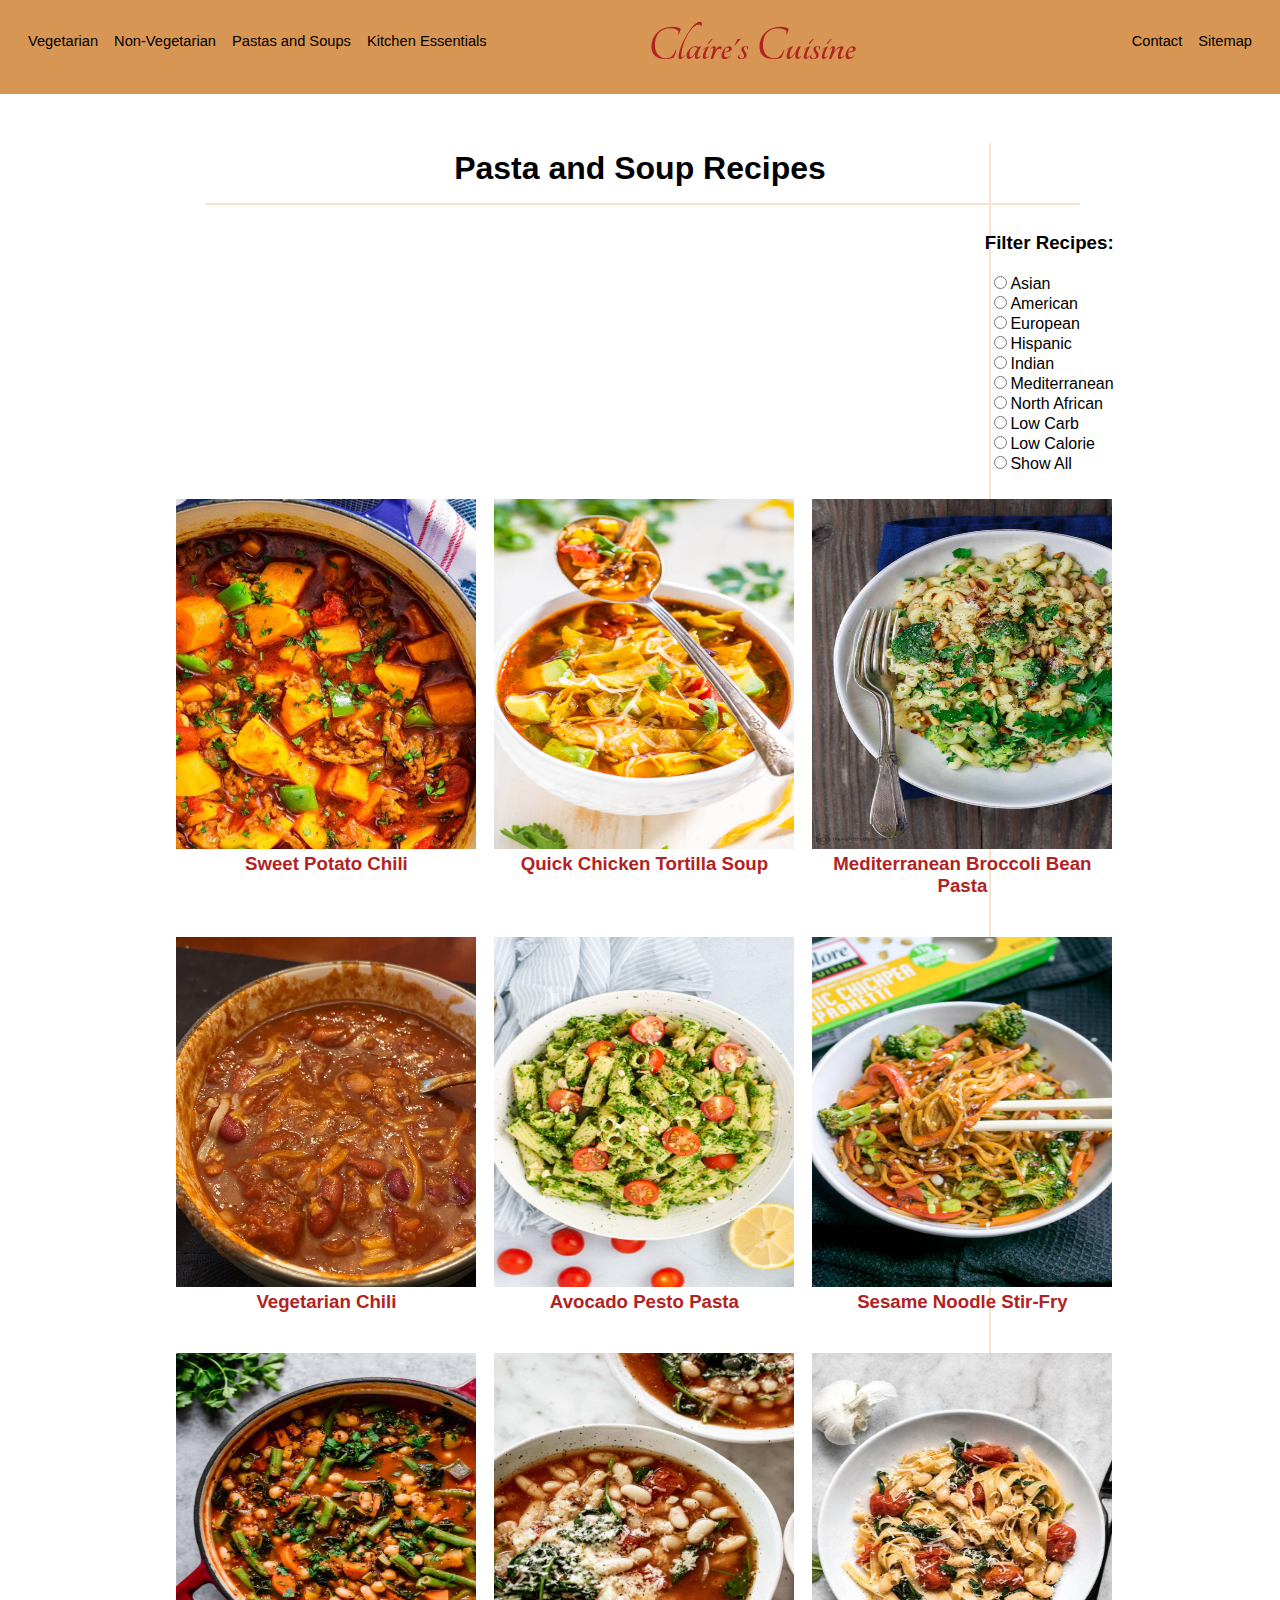
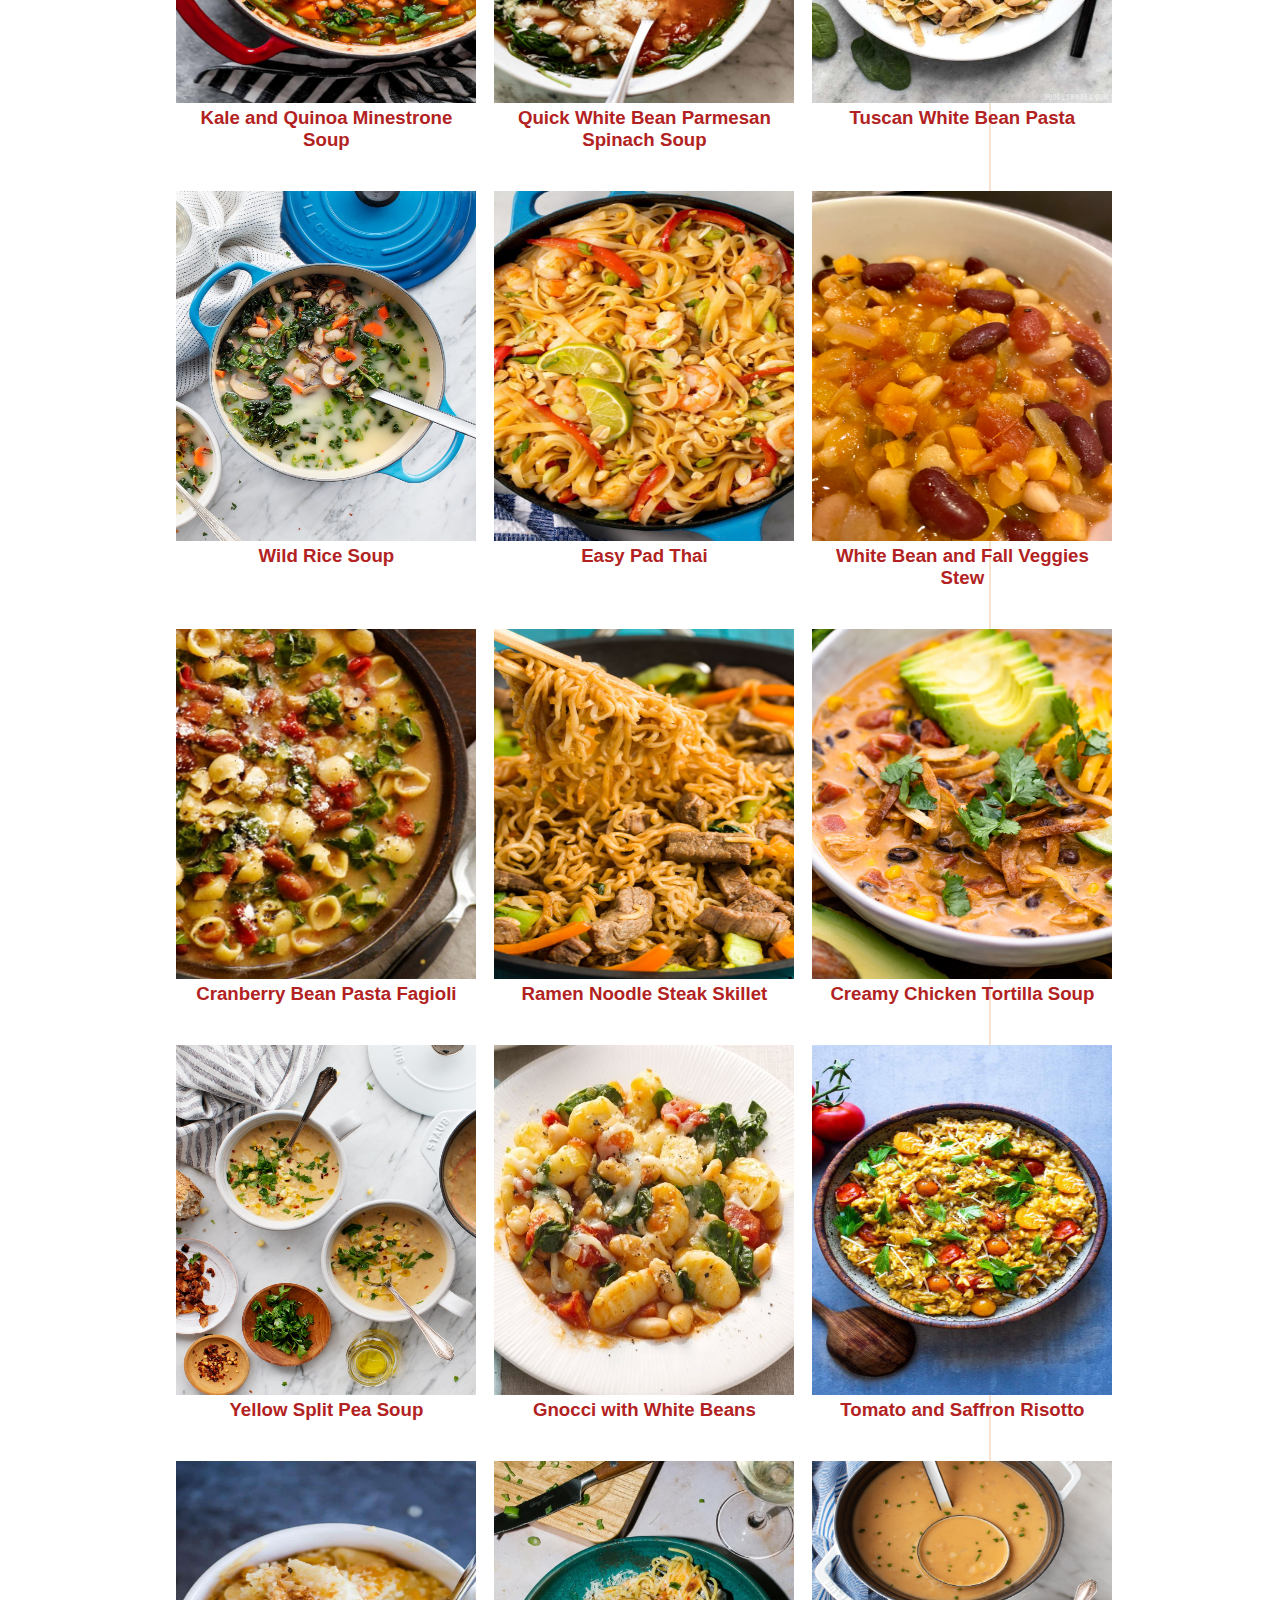
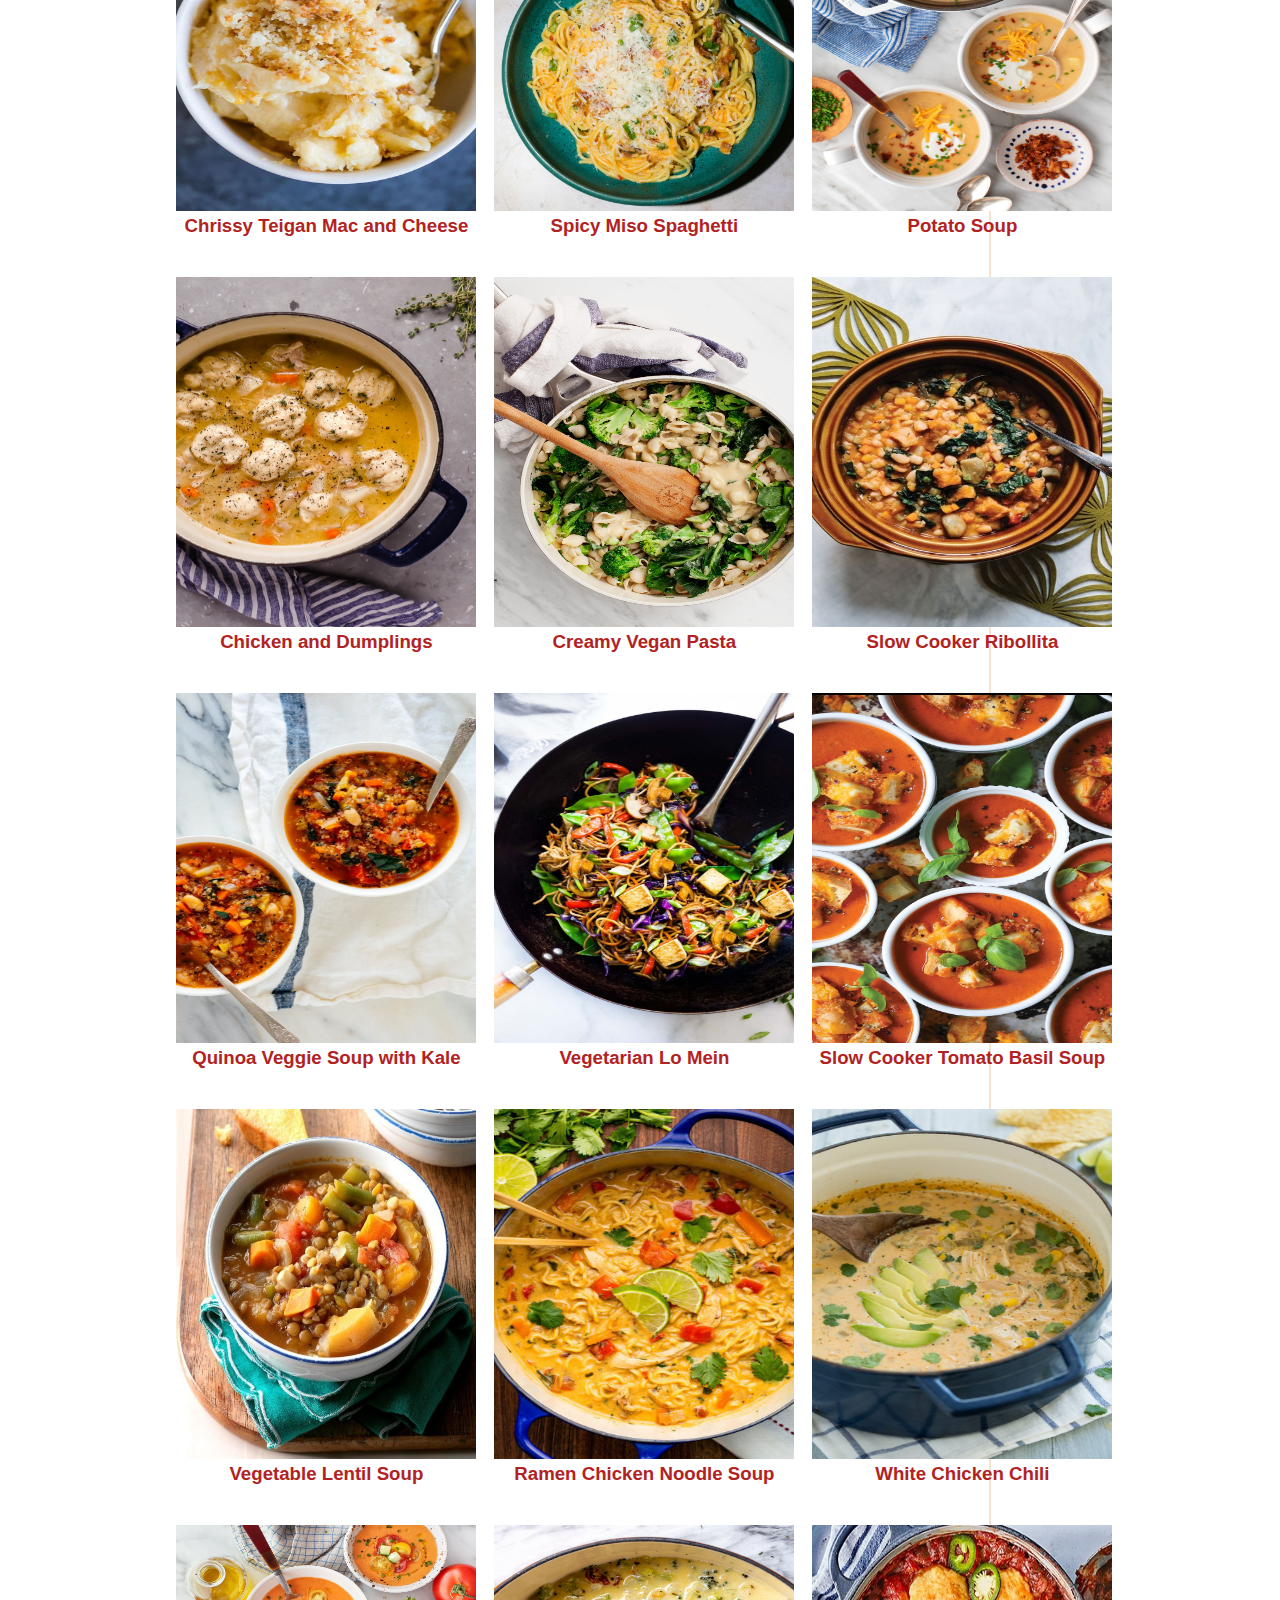
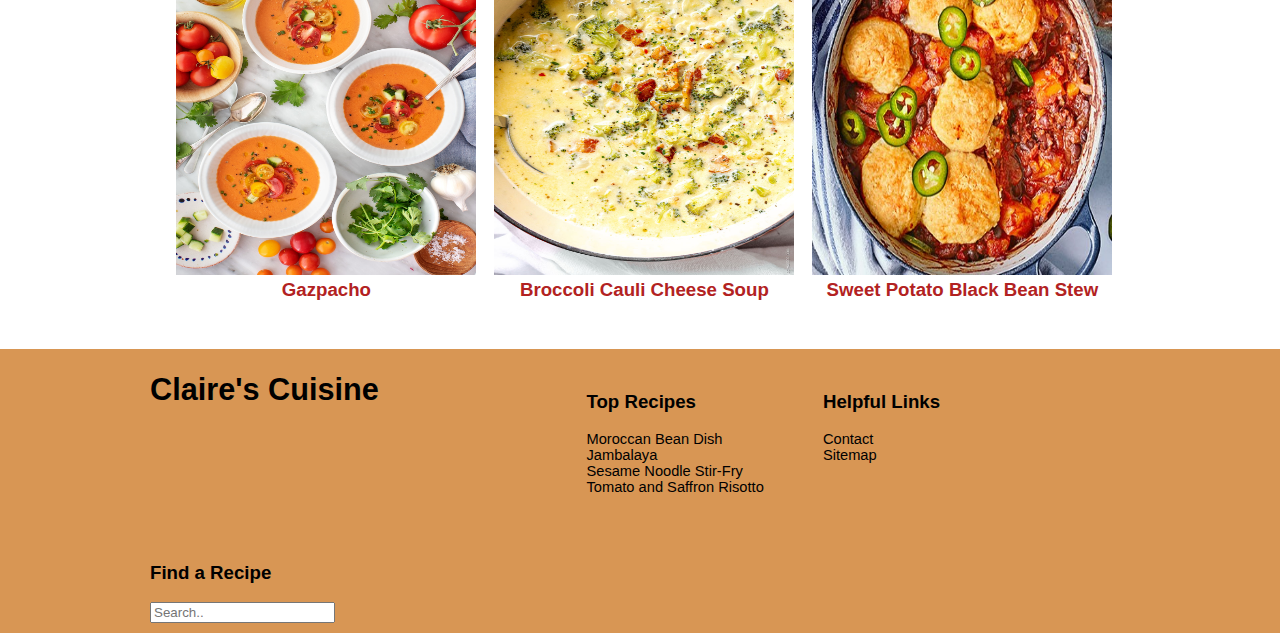
<file: pastasandsoups.html>
<!DOCTYPE html>
<html lang="en">
<head>
    <meta charset="UTF-8">
    <meta name="viewport" content="width=device-width, initial-scale=1.0">
    <meta name="keywords" content="recipes, asian recipes, italian recipes, soup, pasta recipes, ramen, mediterranean, north african recipes, morroccan recipes, spices, dinner recipes, healthy recipes"/>
    <title>Pastas and Soups</title>
    <link
    rel="stylesheet"
    href="https://fonts.googleapis.com/css?family=Tangerine"
  />
  <link rel="icon" href="images/favicon-32x32.png" type="image/png"/>
    <link rel="stylesheet" href="css/pastasandsoups.css" type="text/css"/>
    <script>
        window.dataLayer = window.dataLayer || [];
        function gtag(){dataLayer.push(arguments);}
        gtag('js', new Date());
      
        gtag('config', 'G-X8ZVRRZEDV');
      </script>
</head>
<body>
    <header>
        <section>
          <div class="nav-left">
            <ul>
                <li><a class="pagelink" href="vegetarian.html">Vegetarian</a></li>
                <li><a class="pagelink" href="nonvegetarian.html">Non-Vegetarian</a></li>
                <li><a class="pagelink" href="pastasandsoups.html">Pastas and Soups</a></li>
                <li><a class="pagelink" href="kitchen_essentials.html"
                  >Kitchen Essentials</a></li>
                </ul>
          </div>
          <div class="nav-middle">
            <a href="index.html">Claire's Cuisine</a>
          </div>
          <div class="nav-right">
            <ul>
                <li><a class="navigation" href="sitemap.html">Sitemap</a></li>
              <li><a class="navigation" href="contact.html">Contact</a></li>
            </ul>
          </div>
        </section>
      </header>
      <h1>Pasta and Soup Recipes</h1>
      <hr>
      <div class="vl"></div>
      <div class="filter">
        <h3>Filter Recipes:</h3>
        <ul id="myBtnContainer">
          <li><label><input name="btn" type="radio" class="btn" onclick="filterSelection('Asian')"><span>Asian</span></label></li>
          <li><label><input name="btn" type="radio" class="btn" onclick="filterSelection('American')"><span>American</span></label></li>
          <li><label><input name="btn" type="radio" class="btn" onclick="filterSelection('Euro')"><span>European</span></label></li>
          <li><label><input name="btn" type="radio" class="btn" onclick="filterSelection('His')"><span>Hispanic</span></label></li>
          <li><label><input name="btn" type="radio" class="btn" onclick="filterSelection('Indian')"><span>Indian</span></label></li>
          <li><label><input name="btn" type="radio" class="btn" onclick="filterSelection('Med')"><span>Mediterranean</span></label></li>
          <li><label><input name="btn" type="radio" class="btn" onclick="filterSelection('NA')"><span>North African</span></label></li>
          <li><label><input name="btn" type="radio" class="btn" onclick="filterSelection('Carb')"><span>Low Carb</span></label></li>
          <li><label><input name="btn" type="radio" class="btn" onclick="filterSelection('Cal')"><span>Low Calorie</span></label></li>
          <li><label><input name="btn" type="radio" class="btn active" onclick="filterSelection('all')"><span>Show All</span></label></li>
        </ul>
    </div>
      <div class="recipes">
        <p>
            <table class="container">
                <tr>
                    <td class="filterDiv all Cal"> 
                        <span class="top"><img src="images/delish-sweet-potato-chili-018-1544137528 (1).jpg"  alt="sweet potato chili" title="sweet potato chili"></span><br /><span class="bottom"
                        ><a href="https://www.delish.com/cooking/recipe-ideas/a25427692/sweet-potato-chili-recipe/">Sweet Potato Chili</a></span>
                    </td>
                    <td class="filterDiv all His">
                        <span class="top"><img src="images/chickentortillasoup-22.jpg" alt="quick chicken tortilla soup" title="quick chicken tortilla soup"></span><br /><span class="bottom"
                        ><a href="https://www.averiecooks.com/easy-30-minute-homemade-chicken-tortilla-soup/">Quick Chicken Tortilla Soup</a></span>
                    </td>
                    <td class="filterDiv all Med">
                        <span class="top"><img src="images/Mediterranean-Bean-and-Broccoli-Pasta-The-Mediterranean-Dish-1.jpg" alt="mediterranean broccoli bean pasta" title="mediterranean broccoli bean"></span><br /><span class="bottom"
                        ><a href="https://www.themediterraneandish.com/mediterranean-broccoli-pasta-bean/">Mediterranean Broccoli Bean Pasta</a></span>
                    </td>
                </tr>
                <tr>
                    <td class="filterDiv all American Cal"> 
                        <span class="top"><img src="images/IMG_3019.jpg" alt="vegetarian chili" title="vegetarian chili"></span><br /><span class="bottom"
                        ><a href="http://sandwichchainrestaurantrecipes.blogspot.com/2016/06/vegetarian-chili.html">Vegetarian Chili</a></span>
                    </td>
                    <td class="filterDiv all">
                        <span class="top"><img src="images/avocado-pesto-pasta-7.jpg" alt="avocado pesto pasta" title="avocado pesto pasta"></span><br /><span class="bottom"
                        ><a href="https://cozypeachkitchen.com/creamy-avocado-pesto-pasta/">Avocado Pesto Pasta</a></span>
                    </td>
                    <td class="filterDiv all Asian">
                        <span class="top"><img src="images/sesame-garlic-noodles-vegan-gluten-free-2.jpg" alt="sesame noodle stir fry" title="sesame noodle stir fry"></span><br /><span class="bottom"
                        ><a href="https://yupitsvegan.com/garlic-sesame-noodles/">Sesame Noodle Stir-Fry</a></span>
                    </td>
                </tr>
                <tr>
                    <td class="filterDiv all Euro Cal Carb"> 
                        <span class="top"><img src="images/Kale-and-Quinoa-Minestrone-4-768x1152.jpg" alt="kale and quinoa minestrone soup" title="kale and quinoa minestrone soup"></span><br /><span class="bottom"
                        ><a href="https://www.cookingclassy.com/kale-quinoa-minestrone-vegan-gluten-free/">Kale and Quinoa Minestrone Soup</a></span>
                    </td>
                    <td class="filterDiv all Euro Cal Carb">
                        <span class="top"><img src="images/White-Bean-Soup-IMAGE-18-1.jpg" alt="quick white bean parmesan spinach soup" title="quick white bean parmesan spinach soup"></span><br /><span class="bottom"
                        ><a href="https://cafedelites.com/10-minute-white-bean-parmesan-spinach-soup/">Quick White Bean Parmesan Spinach Soup</a></span>
                    </td>
                    <td class="filterDiv all Euro">
                        <span class="top"><img src="images/Tuscan-White-Bean-Pasta-V2.jpg" alt="tuscan white bean pasta" title="tuscan white bean pasta"></span><br /><span class="bottom"
                        ><a href="https://www.budgetbytes.com/tuscan-white-bean-pasta/">Tuscan White Bean Pasta</a></span>
                    </td>
                </tr>
                <tr>
                    <td class="filterDiv all Cal Carb"> 
                        <span class="top"><img src="images/wild-rice-soup-1.jpg" alt="wild rice soup" title="wild rice soup"></span><br /><span class="bottom"
                        ><a href="https://www.loveandlemons.com/wild-rice-soup/">Wild Rice Soup</a></span>
                    </td>
                    <td class="filterDiv all Asian">
                        <span class="top"><img src="images/gallery-1498148188-delish-easy-pad-thai-vertical-1024.jpg" alt="easy pad thai" title="easy pad thai"></span><br /><span class="bottom"
                        ><a href="https://www.delish.com/cooking/recipe-ideas/recipes/a53823/easy-pad-thai-recipe/">Easy Pad Thai</a></span>
                    </td>
                    <td class="filterDiv all Cal Carb">
                        <span class="top"><img src="images/sweetpotatostew.jpg" alt="white bean and fall veggies stew" title="white bean and fall veggies stew"></span><br /><span class="bottom"
                        ><a href="https://theveganatlas.com/white-bean-stew-with-sweet-potatoes-and-squash/">White Bean and Fall Veggies Stew</a></span>
                    </td>
                </tr>
                <tr>
                    <td class="filterDiv all Euro"> 
                        <span class="top"><img src="images/1379693803833.jpeg" alt="cranberry bean pasta fagioli" title="cranberry bean pasta fagioli"></span><br /><span class="bottom"
                        ><a href="https://www.foodnetwork.com/recipes/food-network-kitchen/cranberry-bean-pasta-fagioli-recipe-1973375">Cranberry Bean Pasta Fagioli</a></span>
                    </td>
                    <td class="filterDiv all Asian">
                        <span class="top"><img src="images/1456159099-delish-ramen-skillet.jpg" alt="ramen noodle steak skillet" title="ramen noodle steak skillet"></span><br /><span class="bottom"
                        ><a href="https://www.delish.com/cooking/recipe-ideas/recipes/a46097/ramen-noodle-skillet-with-steak-recipe/">Ramen Noodle Steak Skillet</a></span>
                    </td>
                    <td class="filterDiv all His">
                        <span class="top"><img src="images/Creamy-Chicken-Tortilla-Soup-8.jpg" alt="creamy chicken tortilla soup" title="creamy chicken tortilla soup"></span><br /><span class="bottom"
                        ><a href="https://gimmedelicious.com/creamy-chicken-tortilla-soup/#wprm-recipe-container-19209">Creamy Chicken Tortilla Soup</a></span>
                    </td>
                </tr>
                <tr>
                    <td class="filterDiv all Cal Carb"> 
                        <span class="top"><img src="images/IMG_14144.jpg" alt="yellow split pea soup" title="yellow split pea soup"></span><br /><span class="bottom"
                        ><a href="https://www.loveandlemons.com/yellow-split-pea-soup/">Yellow Split Pea Soup</a></span>
                    </td>
                    <td class="filterDiv all Euro">
                        <span class="top"><img src="images/exps48966_THCSS153652B01_23_6b-696x696.jpg" alt="gnocci with white beans" title="gnocci with white beans"></span><br /><span class="bottom"
                        ><a href="https://www.tasteofhome.com/recipes/gnocchi-with-white-beans/">Gnocci with White Beans</a></span>
                    </td>
                    <td class="filterDiv all Euro">
                        <span class="top"><img src="images/Tomato-Risotto_-23-1024x1536.jpg" alt="tomato and saffron risotto" title="tomato and saffron risotta"></span><br /><span class="bottom"
                        ><a href="https://www.feastingathome.com/tomato-risotto/">Tomato and Saffron Risotto</a></span>
                    </td>
                </tr>
                <tr>
                    <td class="filterDiv all American"> 
                        <span class="top"><img src="images/chrissy-teigen-mac-cheese-29-754.jpg" alt="chrissy teigan mac and cheese" title="chrissy teigan mac and cheese"></span><br /><span class="bottom"
                        ><a href="https://www.browneyedbaker.com/chrissy-teigen-mac-and-cheese/">Chrissy Teigan Mac and Cheese</a></span>
                    </td>
                    <td class="filterDiv all Asian">
                        <span class="top"><img src="images/MisoCarbonara_Retouched-960x1200.jpg" alt="spicy miso spaghetti" title="spicy miso spaghetti"></span><br /><span class="bottom"
                        ><a href="https://cravingsbychrissyteigen.com/cravings/spicy-miso-spaghetti/">Spicy Miso Spaghetti</a></span>
                    </td>
                    <td class="filterDiv all American">
                        <span class="top"><img src="images/potato-soup-recipe.jpg" alt="potato soup" title="potato soup"></span><br /><span class="bottom"
                        ><a href="https://www.loveandlemons.com/potato-soup-recipe/">Potato Soup</a></span>
                    </td>
                </tr>
                <tr>
                    <td class="filterDiv all American"> 
                        <span class="top"><img src="images/CHICKEN-DUMPLINGS-1.jpg" alt="chicken and dumplings" title="chicken and dumplings"></span><br /><span class="bottom"
                        ><a href="https://www.twopeasandtheirpod.com/chicken-and-dumplings/">Chicken and Dumplings</a></span>
                    </td>
                    <td class="filterDiv all">
                        <span class="top"><img src="images/vegan-pasta.jpg" alt="creamy vegan pasta" title="creamy vegan pasta"></span><br /><span class="bottom"
                        ><a href="https://www.loveandlemons.com/vegan-pasta/">Creamy Vegan Pasta</a></span>
                    </td>
                    <td class="filterDiv all Euro Cal Carb">
                        <span class="top"><img src="images/ribolitta-bean-stew-recipe-030818.jpg" alt="slow cooker ribollita" title="slow cooker ribollita"></span><br /><span class="bottom"
                        ><a href="https://www.epicurious.com/recipes/food/views/slow-cooker-ribollita-italian-cannellini-bean-kale-bread-soup-stew">Slow Cooker Ribollita</a></span>
                    </td>
                </tr>
                <tr>
                    <td class="filterDiv all Cal"> 
                        <span class="top"><img src="images/vegetable-soup-with-quinoa-recipe-1-768x1154.jpg" alt="quinoa veggie soup with kale" title="quinoa veggie soup with kale"></span><br /><span class="bottom"
                        ><a href="https://cookieandkate.com/quinoa-vegetable-soup-recipe/">Quinoa Veggie Soup with Kale</a></span>
                    </td>
                    <td class="filterDiv all Asian">
                        <span class="top"><img src="images/lo-mein_-9.jpg" alt="vegetarian lo mein" title="vegetarian lo mein"></span><br /><span class="bottom"
                        ><a href="https://www.feastingathome.com/lo-mein/">Vegetarian Lo Mein</a></span>
                    </td>
                    <td class="filterDiv all Cal Carb">
                        <span class="top"><img src="images/Slow-Cooker-Tomato-Basil-Soup.jpg" alt="slow cooker tomato basil soup" title="slow cooker tomato basil soup"></span><br /><span class="bottom"
                        ><a href="https://damndelicious.net/2017/11/28/slow-cooker-tomato-basil-soup/">Slow Cooker Tomato Basil Soup</a></span>
                    </td>
                </tr>
                <tr>
                    <td class="filterDiv all Cal Carb"> 
                        <span class="top"><img src="images/Vegetable-Lentil-Soup_EXPS_CWDJ18_32216_D08_18_2b-696x696.jpg" alt="veggie lentil soup" title="veggie lentil soup"></span><br /><span class="bottom"
                        ><a href="https://www.tasteofhome.com/recipes/vegetable-lentil-soup/">Vegetable Lentil Soup</a></span>
                    </td>
                    <td class="filterDiv all Asian American">
                        <span class="top"><img src="images/1511204913-gallery-1474917402-delish-ramen-chicken-noodle.jpg" alt="ramen chicken noodle" title="ramen chicken noodle"></span><br /><span class="bottom"
                        ><a href="https://www.delish.com/cooking/recipe-ideas/recipes/a49787/ramen-chicken-noodle-recipe/">Ramen Chicken Noodle Soup</a></span>
                    </td>
                    <td class="filterDiv all American Carb">
                        <span class="top"><img src="images/white-chicken-chili-3-768x1152.jpg" alt="white chicken chili" title="white chicken chili"></span><br /><span class="bottom"
                        ><a href="https://www.cookingclassy.com/white-chicken-chili/">White Chicken Chili</a></span>
                    </td>
                </tr>
                <tr>
                    <td class="filterDiv all Euro Cal Carb"> 
                        <span class="top"><img src="images/gazpacho-1.jpg" alt="gazpacho" title="gazpacho"></span><br /><span class="bottom"
                        ><a href="https://www.loveandlemons.com/gazpacho-recipe/">Gazpacho</a></span>
                    </td>
                    <td class="filterDiv all American Carb">
                        <span class="top"><img src="images/Broccoli-Cauliflower-Cheese-Soup-with-Bacon-6.jpg" alt="broccoli cauli cheese soup" title="broccoli cauli cheese soup"></span><br /><span class="bottom"
                        ><a href="https://www.eatwell101.com/broccoli-cauliflower-cheese-soup-recipe">Broccoli Cauli Cheese Soup</a></span>
                    </td>
                    <td class="filterDiv all American Carb">
                        <span class="top"><img src="images/chipotle-sweet-potato-56f9d1a.jpg" alt="sweet potato black bean stew" title="sweet potato black bean stew"></span><br /><span class="bottom"
                        ><a href="https://www.bbcgoodfood.com/recipes/chipotle-sweet-potato-black-bean-stew-cheddar-dumplings">Sweet Potato Black Bean Stew</a></span>
                    </td>
                </tr>
            </table>
        </p>
      </div>
      
      <footer>
        <div class="end">
          <div class="foot" id="foot1">
          <a href="https://clairescuisine.com" id="ftitle">Claire's Cuisine</a>
        </div>
          <div class="foot" id="foot2">
              <h3>Top Recipes</h3>
              <ul>
                  <li><a href="https://asimplepalate.com/blog/healthy-moroccan-spiced-chickpea-bowl/">Moroccan Bean Dish</a></li>
                  <li><a href="https://www.gimmesomeoven.com/jambalaya-recipe/">Jambalaya</a></li>
                  <li><a href="https://yupitsvegan.com/garlic-sesame-noodles/">Sesame Noodle Stir-Fry</a></li>
                  <li><a href="https://www.feastingathome.com/tomato-risotto/">Tomato and Saffron Risotto</a></li>
              </ul>
          </div>
          <div class="foot" id="foot3">
              <h3>Helpful Links</h3>
              <ul>
                  <li><a href="contact.html">Contact</a></li>
                  <li><a href="sitemap.html">Sitemap</a></li>
              </ul>
          </div>
          <div class="foot" id="foot4">
              <h3>Find a Recipe</h3>
              <div class="search">
                  <input type="text" placeholder="Search.." />
          </div>
        </div>
      </footer>
      <script>
        filterSelection("all")
function filterSelection(c) {
let x, i;
x = document.getElementsByClassName("filterDiv");
if (c == "all") c = "";
// Add the "show" class (display:block) to the filtered elements, and remove the "show" class from the elements that are not selected
for (i = 0; i < x.length; i++) {
  w3RemoveClass(x[i], "show");
  if (x[i].className.indexOf(c) > -1) w3AddClass(x[i], "show");
}
}

// Show filtered elements
function w3AddClass(element, name) {
let i, arr1, arr2;
arr1 = element.className.split(" ");
arr2 = name.split(" ");
for (i = 0; i < arr2.length; i++) {
  if (arr1.indexOf(arr2[i]) == -1) {
    element.className += " " + arr2[i];
  }
}
}

// Hide elements that are not selected
function w3RemoveClass(element, name) {
let i, arr1, arr2;
arr1 = element.className.split(" ");
arr2 = name.split(" ");
for (i = 0; i < arr2.length; i++) {
  while (arr1.indexOf(arr2[i]) > -1) {
    arr1.splice(arr1.indexOf(arr2[i]), 1);
  }
}
element.className = arr1.join(" ");
}

// Add active class to the current control button (highlight it)
let btnContainer = document.getElementById("myBtnContainer");
let btns = btnContainer.getElementsByClassName("btn");
for (var i = 0; i < btns.length; i++) {
btns[i].addEventListener("click", function() {
  var current = document.getElementsByClassName("active");
  current[0].className = current[0].className.replace("active", "");
  this.className += "active";
});
}
    </script>
</body>
</html>
</file>
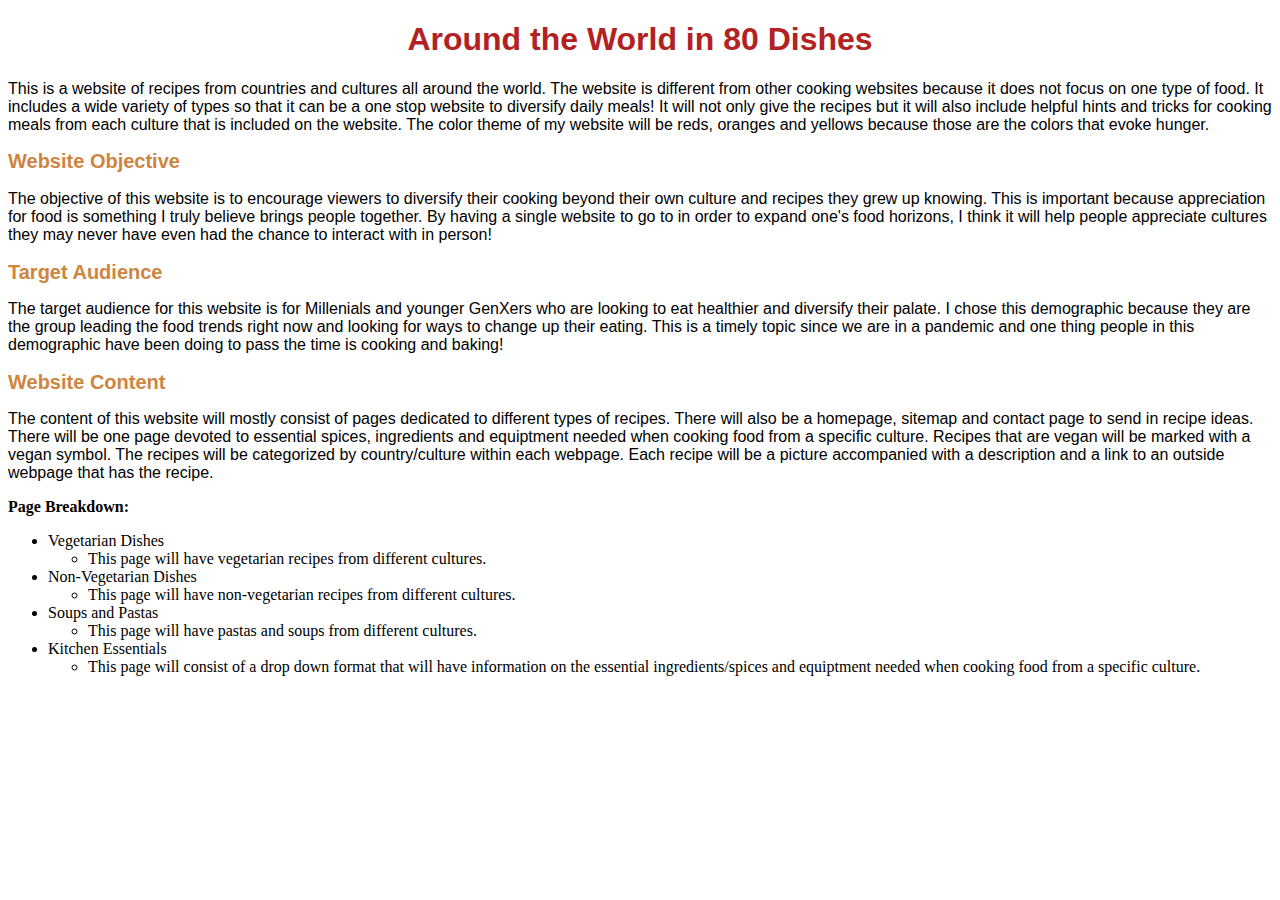
<file: Proposal.html>
<!DOCTYPE html>
<html lang="en">
  <head>
    <meta charset="UTF-8" />
    <meta name="viewport" content="width=device-width, initial-scale=1.0" />
    <style>
      h1 {
        color: firebrick;
        font-family: Verdana, Geneva, Tahoma, sans-serif, sans-serif;
        text-align: center;
      }
      h2 {
        color: peru;
        font-family: "Lucida Sans", "Lucida Sans Regular", "Lucida Grande",
          "Lucida Sans Unicode", Geneva, Verdana, sans-serif;
        text-align: Left;
        font-size: 20px;
      }
      p {
        font-family: Arial, Helvetica, sans-serif;
      }
      body {
        background-color: rgb(255, 255, 255);
      }
    </style>
    <title>Around the world in 80 Dishes</title>
  </head>
  <body>
    <h1>Around the World in 80 Dishes</h1>
    <p>
      This is a website of recipes from countries and cultures all around the
      world. The website is different from other cooking websites because it
      does not focus on one type of food. It includes a wide variety of types so
      that it can be a one stop website to diversify daily meals! It will not
      only give the recipes but it will also include helpful hints and tricks
      for cooking meals from each culture that is included on the website. The
      color theme of my website will be reds, oranges and yellows because those
      are the colors that evoke hunger.
    </p>
    <h2>Website Objective</h2>
    <p>
      The objective of this website is to encourage viewers to diversify their
      cooking beyond their own culture and recipes they grew up knowing. This is
      important because appreciation for food is something I truly believe
      brings people together. By having a single website to go to in order to
      expand one's food horizons, I think it will help people appreciate
      cultures they may never have even had the chance to interact with in
      person!
    </p>
    <h2>Target Audience</h2>
    <p>
      The target audience for this website is for Millenials and younger GenXers
      who are looking to eat healthier and diversify their palate. I chose this
      demographic because they are the group leading the food trends right now
      and looking for ways to change up their eating. This is a timely topic
      since we are in a pandemic and one thing people in this demographic have
      been doing to pass the time is cooking and baking!
    </p>
    <h2>Website Content</h2>
    <p>
      The content of this website will mostly consist of pages dedicated to
      different types of recipes. There will also be a homepage, sitemap and contact page to send in recipe ideas. There will be one page devoted to essential
      spices, ingredients and equiptment needed when cooking food from a
      specific culture. Recipes that are vegan will be marked with a vegan
      symbol. The recipes will be categorized by country/culture within each
      webpage. Each recipe will be a picture accompanied with a description and
      a link to an outside webpage that has the recipe.
    </p>
    <b>Page Breakdown:</b>
    <ul>
      <li>
        Vegetarian Dishes
        <ul>
          <li>
            This page will have vegetarian recipes from different cultures.
          </li>
        </ul>
      </li>
      <li>
        Non-Vegetarian Dishes
        <ul>
          <li>
            This page will have non-vegetarian recipes from different cultures.
          </li>
        </ul>
      </li>
      <li>
        Soups and Pastas
        <ul>
          <li>This page will have pastas and soups from different cultures.</li>
        </ul>
      </li>
      <li>
        Kitchen Essentials
        <ul>
          <li>
            This page will consist of a drop down format that will have
            information on the essential ingredients/spices and equiptment
            needed when cooking food from a specific culture.
          </li>
        </ul>
      </li>
    </ul>
  </body>
</html>
</file>
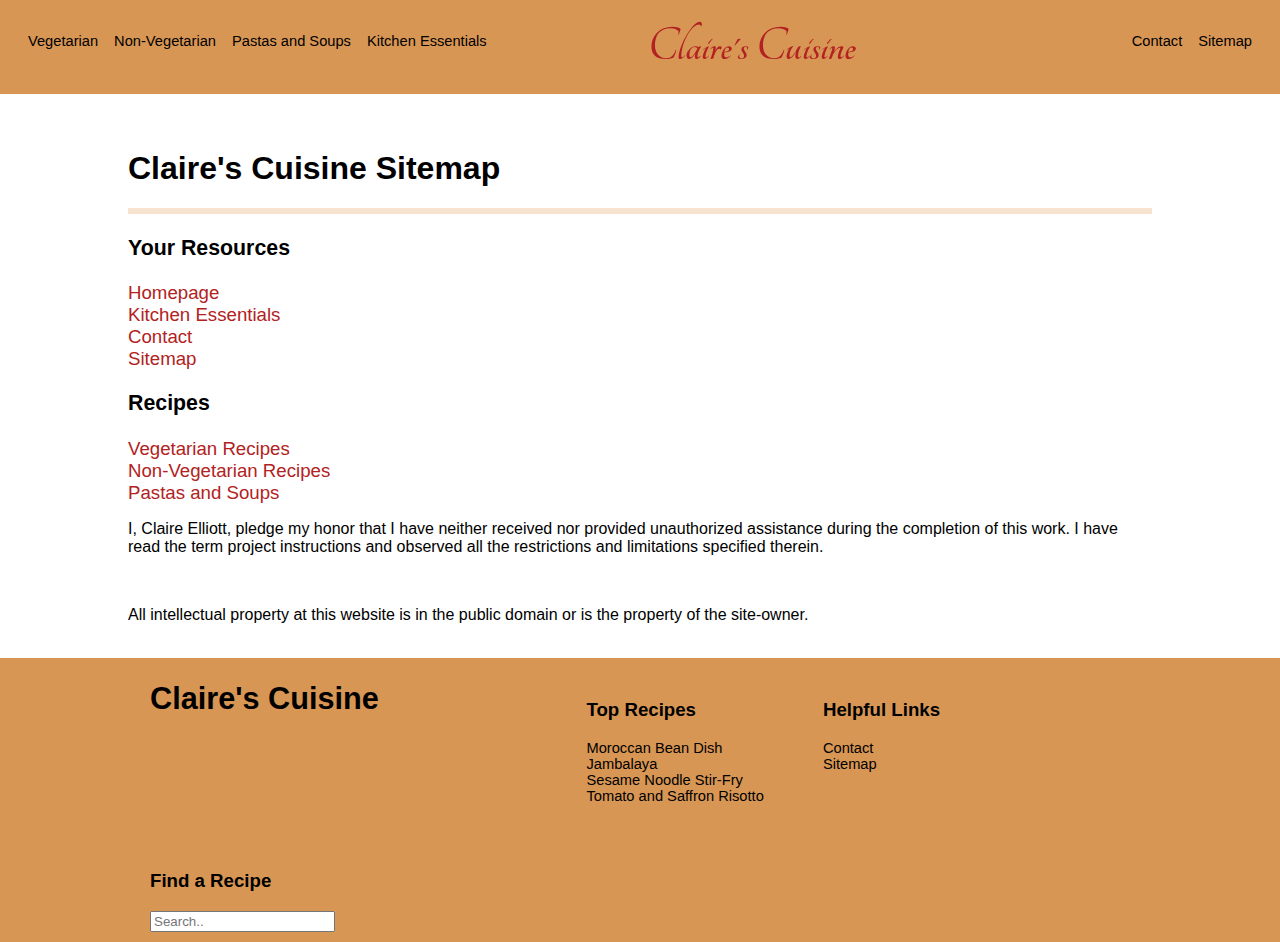
<file: sitemap.html>
<!DOCTYPE html>
<html lang="en">
<head>
    <meta charset="UTF-8">
    <meta name="viewport" content="width=device-width, initial-scale=1.0">
    <title>Claires Cuisine Sitemap</title>
    <link
    rel="stylesheet"
    href="https://fonts.googleapis.com/css?family=Tangerine"
  />
  <link rel="icon" href="images/favicon-32x32.png" type="image/png"/>
    <link rel="stylesheet" href="css/sitemap.css" type="text/css"/>
    <script>
      window.dataLayer = window.dataLayer || [];
      function gtag(){dataLayer.push(arguments);}
      gtag('js', new Date());
    
      gtag('config', 'G-X8ZVRRZEDV');
    </script>
</head>
<body>
    <header>
        <section>
          <div class="nav-left">
            <ul>
              <li><a class="pagelink" href="vegetarian.html">Vegetarian</a></li>
              <li><a class="pagelink" href="nonvegetarian.html">Non-Vegetarian</a></li>
              <li><a class="pagelink" href="pastasandsoups.html">Pastas and Soups</a></li>
              <li><a class="pagelink" href="kitchen_essentials.html"
                >Kitchen Essentials</a></li>
              </ul>
          </div>
          <div class="nav-middle">
            <a href="index.html">Claire's Cuisine</a>
          </div>
          <div class="nav-right">
            <ul>
              <li><a class="navigation" href="sitemap.html">Sitemap</a></li>
            <li><a class="navigation" href="contact.html">Contact</a></li>
          </ul>
          </div>
        </section>
      </header>
      <h1>Claire's Cuisine Sitemap</h1>
      <hr>
      <section class="site">
        <h3>Your Resources</h3>
        <ul>
          <li><a href="index.html">Homepage</a></li>
          <li><a href="kitchen_essentials.html">Kitchen Essentials</a></li>
          <li><a href="contact.html">Contact</a></li>
          <li><a href="sitemap.html">Sitemap</a></li>
        </ul>
        <h3>Recipes</h3>
        <ul>
          <li><a href="vegetarian.html">Vegetarian Recipes</a></li>
          <li><a href="nonvegetarian.html">Non-Vegetarian Recipes</a></li>
          <li><a href="pastasandsoups.html">Pastas and Soups</a></li>
        </ul>
      </section>
      <p>I, Claire Elliott, pledge my honor that I have neither received nor provided unauthorized assistance during the completion of this work. I have read the term project instructions and observed all the restrictions and limitations specified therein.</p>
      <br>
      <p>All intellectual property at this website is in the public domain or is the property of the site-owner.</p>
      <br>
      <footer>
        <div class="end">
          <div class="foot" id="foot1">
          <a href="https://clairescuisine.com" id="ftitle">Claire's Cuisine</a>
        </div>
          <div class="foot" id="foot2">
              <h3>Top Recipes</h3>
              <ul>
                  <li><a href="https://asimplepalate.com/blog/healthy-moroccan-spiced-chickpea-bowl/">Moroccan Bean Dish</a></li>
                  <li><a href="https://www.gimmesomeoven.com/jambalaya-recipe/">Jambalaya</a></li>
                  <li><a href="https://yupitsvegan.com/garlic-sesame-noodles/">Sesame Noodle Stir-Fry</a></li>
                  <li><a href="https://www.feastingathome.com/tomato-risotto/">Tomato and Saffron Risotto</a></li>
              </ul>
          </div>
          <div class="foot" id="foot3">
              <h3>Helpful Links</h3>
              <ul>
                  <li><a href="contact.html">Contact</a></li>
                  <li><a href="sitemap.html">Sitemap</a></li>
              </ul>
          </div>
          <div class="foot" id="foot4">
              <h3>Find a Recipe</h3>
              <div class="search">
                  <input type="text" placeholder="Search.." />
          </div>
        </div>
      </footer>
</body>
</html>
</file>
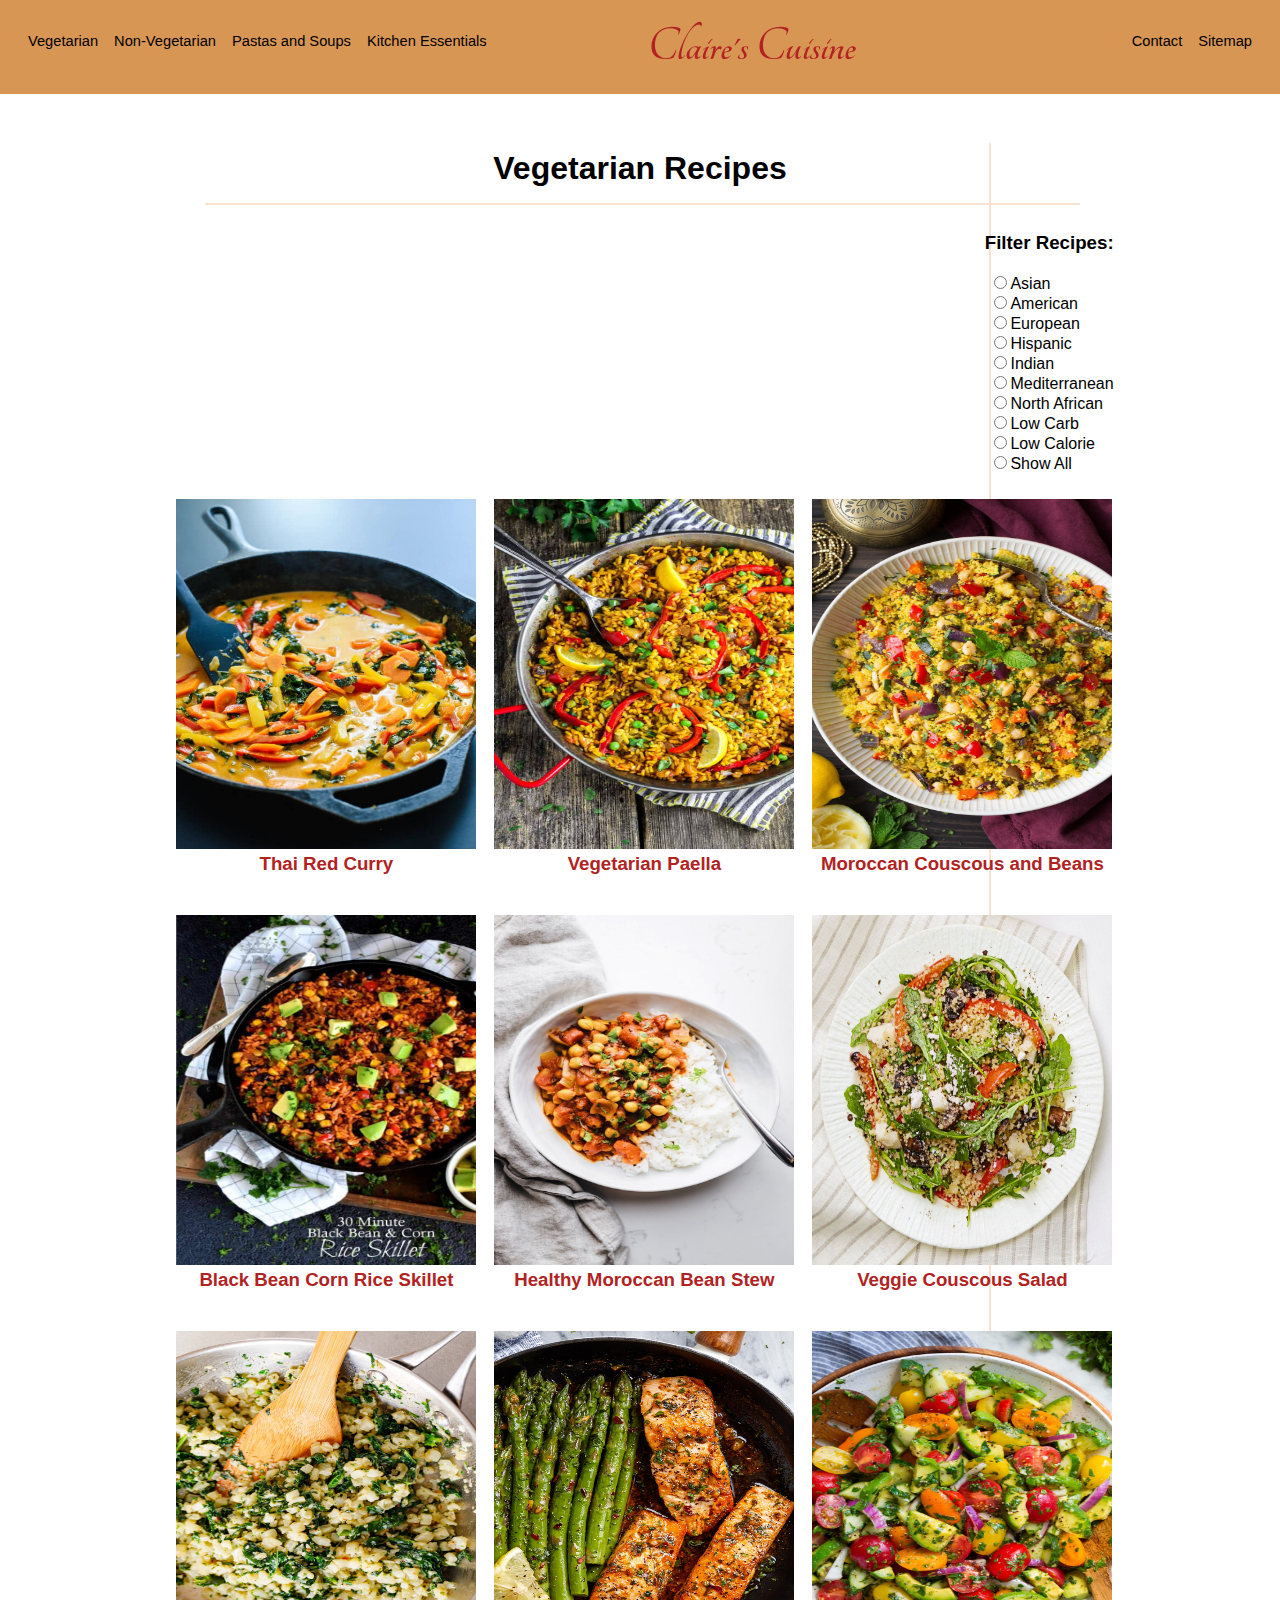
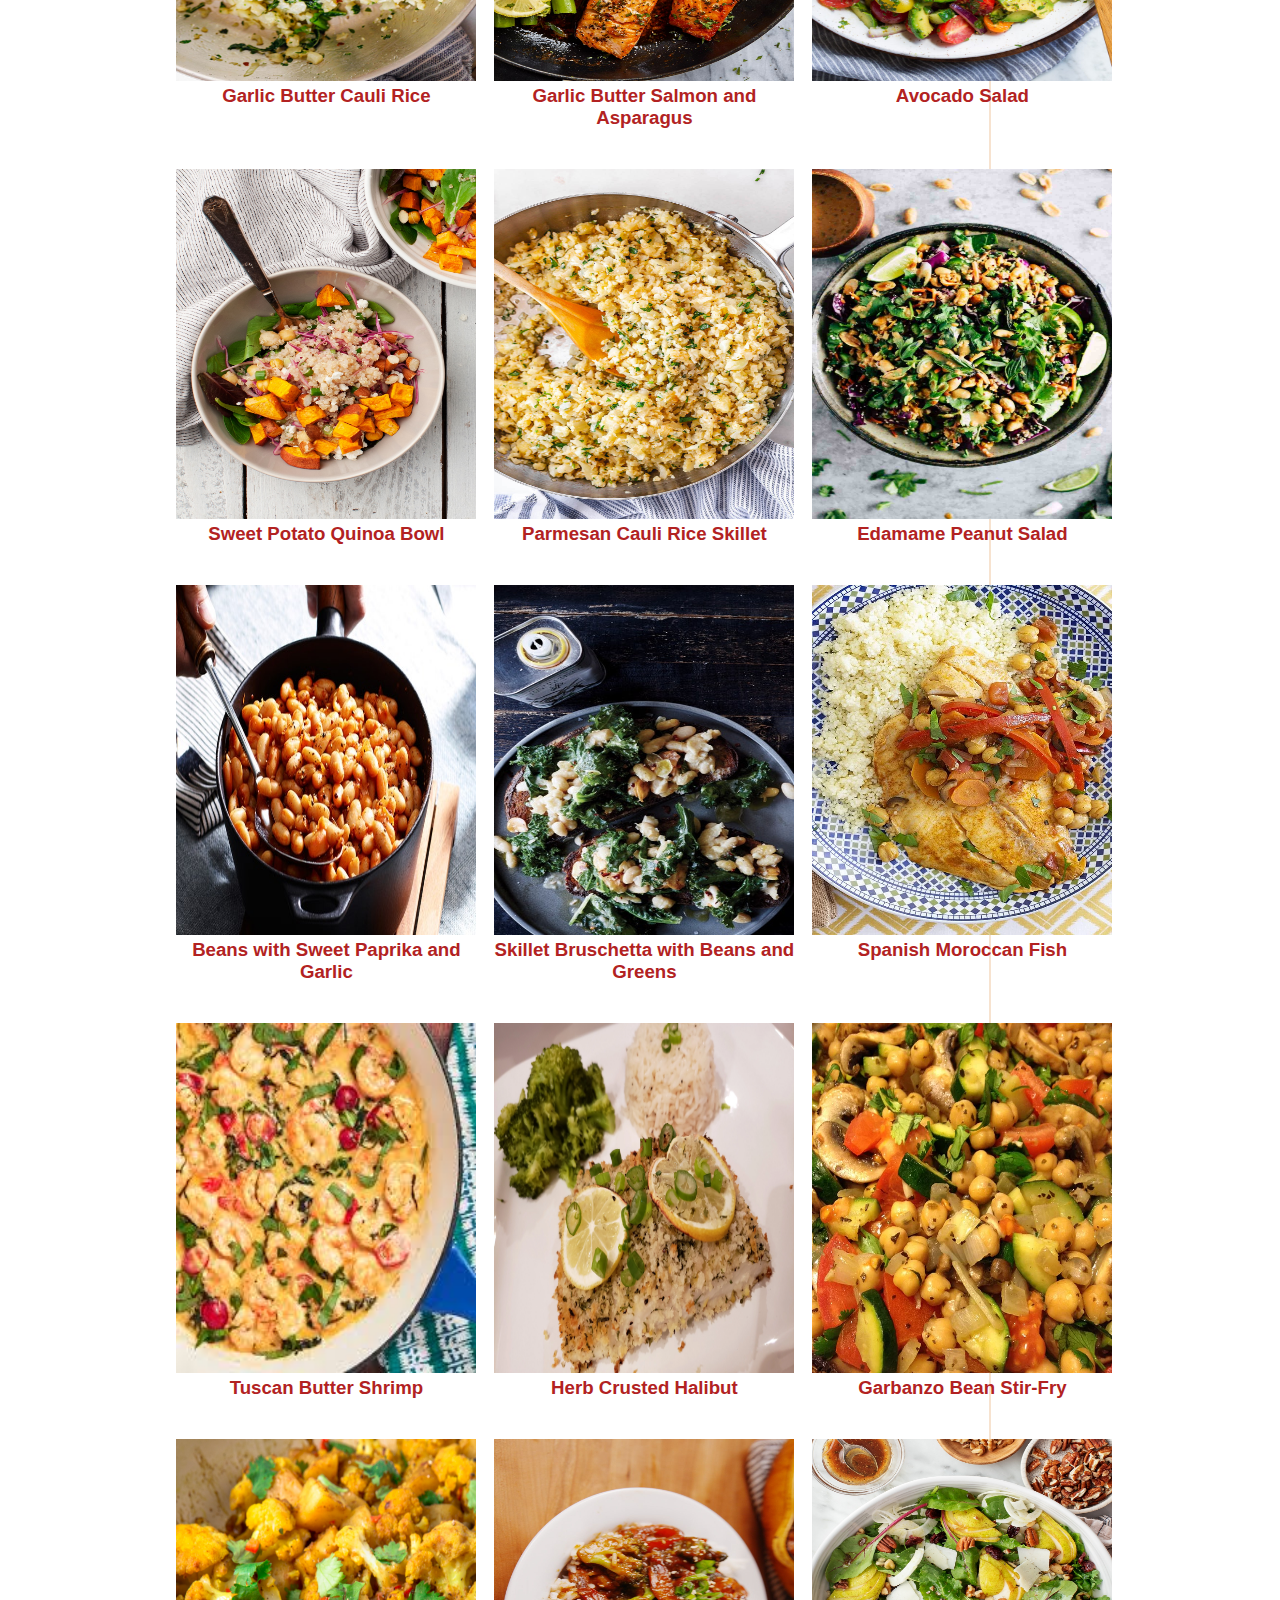
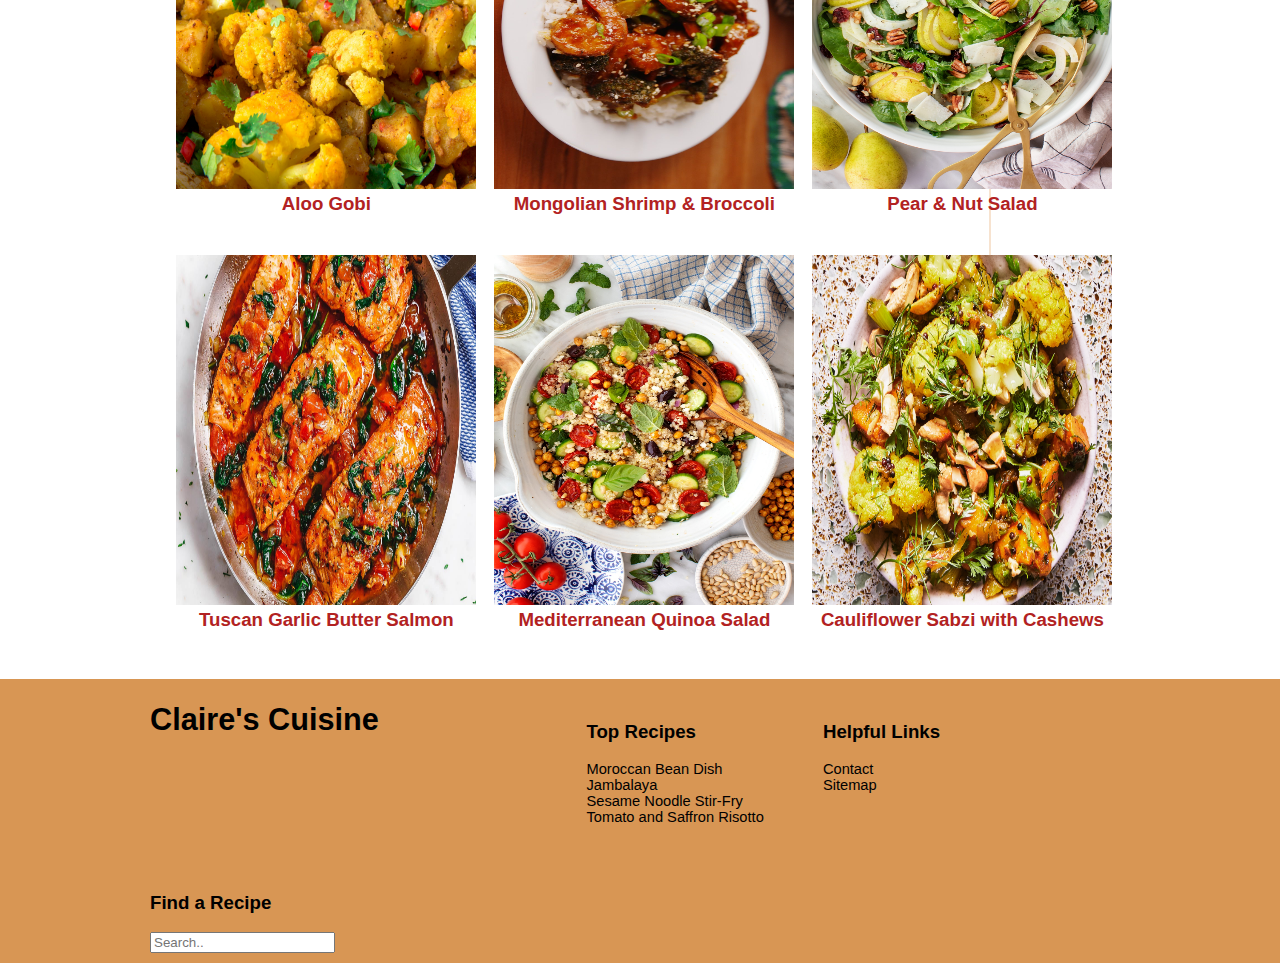
<file: vegetarian.html>
<!DOCTYPE html>
<html lang="en">
<head>
    <meta charset="UTF-8">
    <meta name="viewport" content="width=device-width, initial-scale=1.0">
    <meta name="keywords" content="recipes, asian recipes, italian recipes, vegetarian, vegetarian recipes, north african recipes, morroccan recipes, spices, dinner recipes, healthy recipes"/>
    <title>Vegetarian Dishes</title>
    <link
    rel="stylesheet"
    href="https://fonts.googleapis.com/css?family=Tangerine"
  />
  <link rel="icon" href="images/favicon-32x32.png" type="image/png"/>
    <link rel="stylesheet" href="css/vegetarian.css" type="text/css"/>
    <script>
        window.dataLayer = window.dataLayer || [];
        function gtag(){dataLayer.push(arguments);}
        gtag('js', new Date());
      
        gtag('config', 'G-X8ZVRRZEDV');
      </script>
</head>
<body>
    <header>
        <section>
          <div class="nav-left">
            <ul>
                <li><a class="pagelink" href="vegetarian.html">Vegetarian</a></li>
                <li><a class="pagelink" href="nonvegetarian.html">Non-Vegetarian</a></li>
                <li><a class="pagelink" href="pastasandsoups.html">Pastas and Soups</a></li>
                <li><a class="pagelink" href="kitchen_essentials.html"
                  >Kitchen Essentials</a></li>
                </ul>
          </div>
          <div class="nav-middle">
            <a href="index.html">Claire's Cuisine</a>
          </div>
          <div class="nav-right">
            <ul>
                <li><a class="navigation" href="sitemap.html">Sitemap</a></li>
              <li><a class="navigation" href="contact.html">Contact</a></li>
            </ul>
          </div>
        </section>
      </header>
      <h1>Vegetarian Recipes</h1>
      <hr>
      <div class="vl"></div>
      <div class="filter">
          <h3>Filter Recipes:</h3>
          <ul id="myBtnContainer">
            <li><label><input name="btn" type="radio" class="btn" onclick="filterSelection('Asian')"><span>Asian</span></label></li>
            <li><label><input name="btn" type="radio" class="btn" onclick="filterSelection('American')"><span>American</span></label></li>
            <li><label><input name="btn" type="radio" class="btn" onclick="filterSelection('Euro')"><span>European</span></label></li>
            <li><label><input name="btn" type="radio" class="btn" onclick="filterSelection('His')"><span>Hispanic</span></label></li>
            <li><label><input name="btn" type="radio" class="btn" onclick="filterSelection('Indian')"><span>Indian</span></label></li>
            <li><label><input name="btn" type="radio" class="btn" onclick="filterSelection('Med')"><span>Mediterranean</span></label></li>
            <li><label><input name="btn" type="radio" class="btn" onclick="filterSelection('NA')"><span>North African</span></label></li>
            <li><label><input name="btn" type="radio" class="btn" onclick="filterSelection('Carb')"><span>Low Carb</span></label></li>
            <li><label><input name="btn" type="radio" class="btn" onclick="filterSelection('Cal')"><span>Low Calorie</span></label></li>
            <li><label><input name="btn" type="radio" class="btn active" onclick="filterSelection('all')"><span>Show All</span></label></li>
          </ul>
      </div>
      <div class="recipes">
        <p>
            <table class="container">
                <tr>
                    <td class="filterDiv all Asian cal carb"> 
                        <span class="top"><img src="images/thai-red-curry-with-vegetables-1-550x757.jpg" alt="thai red curry" title="thai red curry"></span><br /><span class="bottom"
                        ><a href="https://cookieandkate.com/thai-red-curry-recipe/#tasty-recipes-23970">Thai Red Curry</a></span>
                    </td>
                    <td class="filterDiv all Euro">
                        <span class="top"><img src="images/vegan-paella-2.jpg" alt="vegetarian paella" title="vegetarian paella"></span><br /><span class="bottom"
                        ><a href="https://veganhuggs.com/vegetable-paella-recipe/">Vegetarian Paella</a></span>
                    </td>
                    <td class="filterDiv all NA Cal">
                        <span class="top"><img src="images/moroccan-couscous-2-768x1152.jpg" alt="moroccan couscous and beans" title="moroccan couscous and beans"></span><br /><span class="bottom"
                        ><a href="https://www.goodhousekeeping.com/food-recipes/easy/a33405/grilled-veggie-couscous-salad/">Moroccan Couscous and Beans</a></span>
                    </td>
                </tr>
                <tr>
                    <td class="filterDiv all His"> 
                        <span class="top"><img src="images/30-Minute-Black-Bean-Corn-and-Rice-Skillet-1-640x962.jpg" alt="black bean skillet" title="black bean skillet"></span><br /><span class="bottom"
                        ><a href="https://www.lordbyronskitchen.com/30-minute-black-bean-corn-rice-skillet/">Black Bean Corn Rice Skillet</a></span>
                    </td>
                    <td class="filterDiv all Cal">
                        <span class="top"><img src="images/chickpea-stew-1.jpg" alt="chickpea stea" title="chickpea stew"></span><br /><span class="bottom"
                        ><a href="https://asimplepalate.com/blog/healthy-moroccan-spiced-chickpea-bowl/">Healthy Moroccan Bean Stew</a></span>
                    </td>
                    <td class="filterDiv all Cal Carb">
                        <span class="top"><img src="images/gallery-1435689663-ghk-0715-grilledveggiecouscoussalad.jpg" alt="veggie couscous salad" title="veggie couscous salad"></span><br /><span class="bottom"
                        ><a href="https://www.goodhousekeeping.com/food-recipes/easy/a33405/grilled-veggie-couscous-salad/">Veggie Couscous Salad</a></span>
                    </td>
                </tr>
                <tr>
                    <td class="filterDiv all Cal Carb"> 
                        <span class="top"><img src="images/Garlic-Butter-Cauliflower-Rice-with-Kale-recipe-5.jpg" alt="garlic butter cauli rice" title="garlic butter cauli rice"></span><br /><span class="bottom"
                        ><a href="https://www.eatwell101.com/garlic-butter-cauliflower-rice-with-kale">Garlic Butter Cauli Rice</a></span>
                    </td>
                    <td class="filterDiv all Cal Carb">
                        <span class="top"><img src="images/salmon-and-asparagus-recipe-ideas.jpg" alt="garlic butter salmon and asparagus" title="garlic butter salmon and asparagus"></span><br /><span class="bottom"
                        ><a href="https://www.eatwell101.com/garlic-butter-salmon-lemon-asparagus-skillet-recipe">Garlic Butter Salmon and Asparagus</a></span>
                    </td>
                    <td class="filterDiv all Cal Carb">
                        <span class="top"><img src="images/avocado-salad-7-768x1152.jpg" alt="avocado salad" title="avocado salad"></span><br /><span class="bottom"
                        ><a href="https://www.cookingclassy.com/avocado-salad/">Avocado Salad</a></span>
                    </td>
                </tr>
                <tr>
                    <td class="filterDiv all Cal"> 
                        <span class="top"><img src="images/sweetpotatoquinoabowl.jpg" alt="sweet potato quinoa bowl" title="sweet potato quinoa bowl"></span><br /><span class="bottom"
                        ><a href="https://www.loveandlemons.com/quinoa-bowl-recipe/">Sweet Potato Quinoa Bowl</a></span>
                    </td>
                    <td class="filterDiv all Cal Carb">
                        <span class="top"><img src="images/how-to-make-cauliflower-rice.jpg" alt="parmesan cauli rice skillet" title="parmesan cauli rice skillet"></span><br /><span class="bottom"
                        ><a href="https://www.eatwell101.com/parmesan-cauliflower-rice-skillet">Parmesan Cauli Rice Skillet</a></span>
                    </td>
                    <td class="filterDiv all Asian Cal Carb">
                        <span class="top"><img src="images/i1-Spicy-Edamame-Crunch-Salad-10.jpg" alt="edamame peanut salad" title="edamame peanut salad"></span><br /><span class="bottom"
                        ><a href="https://gratefulgrazer.com/home/recipes/edamame-salad/">Edamame Peanut Salad</a></span>
                    </td>
                </tr>
                <tr>
                    <td class="filterDiv all Cal Med"> 
                        <span class="top"><img src="images/51262900_cannellini-beans_1x1.jpg" alt="beans with sweet paprika and garlic" title="beans with sweet paprika and garlic"></span><br /><span class="bottom"
                        ><a href="https://www.epicurious.com/recipes/food/views/cannellini-beans-with-sweet-paprika-and-garlic-51262900">Beans with Sweet Paprika and Garlic</a></span>
                    </td>
                    <td class="filterDiv all Cal Euro">
                        <span class="top"><img src="images/51234250_skillet-bruschetta_1x1.jpg" alt="skillet bruschetta with beans and greens" title="skillet bruschetta with beans and greens"></span><br /><span class="bottom"
                        ><a href="https://www.epicurious.com/recipes/food/views/skillet-bruschetta-with-beans-and-greens-51234250">Skillet Bruschetta with Beans and Greens</a></span>
                    </td>
                    <td class="filterDiv all Cal Euro">
                        <span class="top"><img src="images/image (4).webp" alt="spanish moroccan fish" title="spanish moroccan fish"></span><br /><span class="bottom"
                        ><a href="https://www.allrecipes.com/recipe/133895/spanish-moroccan-fish/">Spanish Moroccan Fish</a></span>
                    </td>
                </tr>
                <tr>
                    <td class="filterDiv all Carb Euro"> 
                        <span class="top"><img src="images/download (2).jpg" alt="tuscan butter shrimp" title="tuscan butter shrimp"></span><br /><span class="bottom"
                        ><a href="https://www.delish.com/cooking/recipe-ideas/recipes/a58607/tuscan-butter-shrimp-recipe/">Tuscan Butter Shrimp</a></span>
                    </td>
                    <td class="filterDiv all Carb">
                        <span class="top"><img src="images/image (2).webp" alt="herb crusted halibut" title="herb crusted halibut"></span><br /><span class="bottom"
                        ><a href="https://www.allrecipes.com/recipe/220227/herb-crusted-halibut/">Herb Crusted Halibut</a></span>
                    </td>
                    <td class="filterDiv all Carb Cal">
                        <span class="top"><img src="images/image (3).webp" alt="garbanzo bean stir fry" title="garbanzo bean stir fry"></span><br /><span class="bottom"
                        ><a href="https://www.allrecipes.com/recipe/133895/spanish-moroccan-fish/">Garbanzo Bean Stir-Fry</a></span>
                    </td>
                </tr>
                <tr>
                    <td class="filterDiv all Cal Carb Indian"> 
                        <span class="top"><img src="images/delish-aloo-gobi-vertical-1543273036.png" alt="aloo gobi" title="aloo gobi"></span><br /><span class="bottom"
                        ><a href="https://www.delish.com/cooking/recipe-ideas/a25238365/aloo-gobi-indian-cauliflower-recipe/">Aloo Gobi</a></span>
                    </td>
                    <td class="filterDiv all Asian Cal Carb">
                        <span class="top"><img src="images/1490128873-delish-mongolian-shrimp-broccoli-1.jpg" alt="mongolian shrimp and broccoli" title="mongolian shrimp and broccoli"></span><br /><span class="bottom"
                        ><a href="https://www.delish.com/cooking/recipe-ideas/recipes/a51691/mongolian-shrimp-broccoli-recipe/">Mongolian Shrimp & Broccoli</a></span>
                    </td>
                    <td class="filterDiv all Carb Cal">
                        <span class="top"><img src="images/pear-salad-recipe.jpg" alt="pear and nut salad" title="pear and nut salad"></span><br /><span class="bottom"
                        ><a href="https://www.loveandlemons.com/pear-salad-recipe/">Pear & Nut Salad</a></span>
                    </td>
                </tr>
                <tr>
                    <td class="filterDiv all Cal Carb Euro"> 
                        <span class="top"><img src="images/Tuscan-Garlic-Butter-Salmon-recipe.jpg" alt="garlic butter salmon" title="garlic butter salmon"></span><br /><span class="bottom"
                        ><a href="https://www.eatwell101.com/tuscan-garlic-butter-salmon-recipe">Tuscan Garlic Butter Salmon</a></span>
                    </td>
                    <td class="filterDiv all Med Cal Carb">
                        <span class="top"><img src="images/quinoa-salad-recipes.jpg" alt="med quinoa salad" title="med quinoa salad"></span><br /><span class="bottom"
                        ><a href="https://www.loveandlemons.com/quinoa-salad-recipe/">Mediterranean Quinoa Salad</a></span>
                    </td>
                    <td class="filterDiv all Carb Cal">
                        <span class="top"><img src="images/Sabzi_HEALTHYISH BLOODROOT 3.jpg" alt="cauli sabzi with cashews" title="cauli sabzi with cashews"></span><br /><span class="bottom"
                        ><a href="https://www.bonappetit.com/recipe/spicy-cauliflower-sabzi-with-cashews">Cauliflower Sabzi with Cashews</a></span>
                    </td>
                </tr>
            </table>
        </p>
      </div>
      <footer>
        <div class="end">
          <div class="foot" id="foot1">
          <a href="https://clairescuisine.com" id="ftitle">Claire's Cuisine</a>
        </div>
          <div class="foot" id="foot2">
              <h3>Top Recipes</h3>
              <ul>
                  <li><a href="https://asimplepalate.com/blog/healthy-moroccan-spiced-chickpea-bowl/">Moroccan Bean Dish</a></li>
                  <li><a href="https://www.gimmesomeoven.com/jambalaya-recipe/">Jambalaya</a></li>
                  <li><a href="https://yupitsvegan.com/garlic-sesame-noodles/">Sesame Noodle Stir-Fry</a></li>
                  <li><a href="https://www.feastingathome.com/tomato-risotto/">Tomato and Saffron Risotto</a></li>
              </ul>
          </div>
          <div class="foot" id="foot3">
              <h3>Helpful Links</h3>
              <ul>
                  <li><a href="contact.html">Contact</a></li>
                  <li><a href="sitemap.html">Sitemap</a></li>
              </ul>
          </div>
          <div class="foot" id="foot4">
              <h3>Find a Recipe</h3>
              <div class="search">
                  <input type="text" placeholder="Search.." />
          </div>
        </div>
      </footer>
      <script>
          filterSelection("all")
function filterSelection(c) {
  let x, i;
  x = document.getElementsByClassName("filterDiv");
  if (c == "all") c = "";
  // Add the "show" class (display:block) to the filtered elements, and remove the "show" class from the elements that are not selected
  for (i = 0; i < x.length; i++) {
    w3RemoveClass(x[i], "show");
    if (x[i].className.indexOf(c) > -1) w3AddClass(x[i], "show");
  }
}

// Show filtered elements
function w3AddClass(element, name) {
  let i, arr1, arr2;
  arr1 = element.className.split(" ");
  arr2 = name.split(" ");
  for (i = 0; i < arr2.length; i++) {
    if (arr1.indexOf(arr2[i]) == -1) {
      element.className += " " + arr2[i];
    }
  }
}

// Hide elements that are not selected
function w3RemoveClass(element, name) {
  let i, arr1, arr2;
  arr1 = element.className.split(" ");
  arr2 = name.split(" ");
  for (i = 0; i < arr2.length; i++) {
    while (arr1.indexOf(arr2[i]) > -1) {
      arr1.splice(arr1.indexOf(arr2[i]), 1);
    }
  }
  element.className = arr1.join(" ");
}

// Add active class to the current control button (highlight it)
let btnContainer = document.getElementById("myBtnContainer");
let btns = btnContainer.getElementsByClassName("btn");
for (var i = 0; i < btns.length; i++) {
  btns[i].addEventListener("click", function() {
    var current = document.getElementsByClassName("active");
    current[0].className = current[0].className.replace("active", "");
    this.className += "active";
  });
}
      </script>
</body>
</html>
</file>
<file: css/index.css>
header {
  position: fixed;
  top: 0;
  margin-left: 0;
  margin-right: 0;
  width: 100%;
  background-color: rgb(216, 150, 84);
  z-index: 1;
}
.nav-left {
  float: left;
  padding-left: 20px;
  padding-top: 25px;
  padding-bottom: 20px;
  font-family: "Segoe UI", Tahoma, Geneva, Verdana, sans-serif;
  font-size: 11pt;
}
.nav-middle {
  float: left;
  margin-left: 12%;
  margin-right: 20px;
  padding-top: 20px;
  padding-bottom: 20px;
}
.nav-right {
  overflow: hidden;
  padding-right: 20px;
  padding-top: 25px;
  padding-bottom: 20px;
  font-family: "Segoe UI", Tahoma, Geneva, Verdana, sans-serif;
  font-size: 11pt;
}
.nav-left ul {
  list-style-type: none;
  margin: 0;
  padding: 0;
  overflow: hidden;
}

.nav-left li {
  float: left;
}

.nav-left li a {
  display: block;
  padding: 8px;
  text-decoration: none;
  color: black;
}
.nav-middle a {
  text-decoration: none;
  color: firebrick;
  font-weight: bold;
  font-family: "Tangerine", serif;
  font-size: 50px;
}
.nav-right ul {
  list-style-type: none;
  margin: 0;
  padding: 0;
  overflow: hidden;
  background-color: rgb(216, 150, 84);
}
body {
    margin: 0;
    font-family: 'Segoe UI', Tahoma, Geneva, Verdana, sans-serif;
}

.nav-right li {
  float: right;
}
.nav-right li a {
  display: block;
  padding: 8px;
  text-decoration: none;
  color: black;
}
.nav-right li a:hover {
  text-decoration: underline;
}
.nav-left li a:hover {
  text-decoration: underline;
}
#homepic {
  margin: 0;
  padding: 0;
  height: 650px;
  min-width: 100%;
  background-size: 100% 100%;
  position: relative;
  overflow-y: hidden;
  overflow-x: hidden;
  z-index: 0;
}
.search {
  width: 100%;
  position: relative;
  display: flex;
  margin-left: auto;
  margin-right: auto;
  z-index: 1;
}
.searchtype {
  width: 100%;
  border: 3.5px solid black;
  border-right: none;
  padding: 5px;
  height: 30px;
  border-radius: 5px 0 0 5px;
  outline: none;
  background-color: transparent;
}
.searchtype:focus {
  color: black;
}
.searchbutton {
  width: 90px;
  height: 46.5px;
  border: 1px solid black;
  background: black;
  text-align: center;
  color: #fff;
  border-radius: 0 5px 5px 0;
  cursor: pointer;
  font-size: 20px;
  font-family: "Segoe UI", Tahoma, Geneva, Verdana, sans-serif;
}
.wrap {
  width: 30%;
  position: absolute;
  top: 50%;
  left: 50%;
  transform: translate(-50%, -50%);
}
fieldset {
  background-color: firebrick;
  border: none;
  text-align: center;
  font-size: 20pt;
  font-family: "Segoe UI", Tahoma, Geneva, Verdana, sans-serif;
  color: white;
  margin: 0;
}
#submit {
  background-color: black;
  color: white;
  font-family: "Segoe UI", Tahoma, Geneva, Verdana, sans-serif;
}
.latesthead hr {
  margin-left: 200px;
  margin-top: -5px;
  margin-right: 210px;
  border: 3px solid rgb(247, 227, 208);
}
/*h1::before {
  content: "";
  border-top: 3px dotted peru;
  display: block;
  width: 25rem;
  margin-left: 10%;
}
h1::after {
  content: "";
  border-top: 3px dotted peru;
  width: 25rem;
  height: 2px;
  display: block;
  float: right;
  margin-right: 10%;
  
left: -25.375rem;
  top: 54%;*/
h1 {
    text-align: center;
    font-family: "Segoe UI", Tahoma, Geneva, Verdana, sans-serif;
    color: black;
    font-size: 28pt;
  }
.latesthead {
  margin: 0 0 20px;
  display: table;
  width: 100%;
}
.latest span {
  display: table-cell;
  vertical-align: middle;
  width: 50%;
}
.latest span p {
  border-top: 2px dotted peru;
  display: block;
  margin: 0%;
}
table {
  margin-left: auto;
  margin-right: auto;
  width: 1100px;
}
table td a {
  text-decoration: none;
  color: black;
  font-family: "Segoe UI", Tahoma, Geneva, Verdana, sans-serif;
  font-size: 14pt;
}
table td a:hover {
  text-decoration: underline;
}
table img {
  width: 340px;
  height: 390px;
}
#tea {
  height: 350px;
  float: left;
  margin-top: 30px;
  margin-bottom: 30px;
  margin-right: 30px;
  margin-left: 30px;
  border-color: firebrick;
  border-radius: 70%;
}
#claire {
  text-align: left;
}
hr {
  border-top: 10px solid firebrick;
}
.emailbar {
  display: flex;
  margin-left: 37%;
  margin-right: 30%;
  z-index: 1;
}
.email {
  border: 3.5px solid black;
  border-right: none;
  padding: 5px;
  height: 30px;
  border-radius: 5px 0 0 5px;
  outline: none;
  background-color: white;
}
.email:focus {
  color: black;
}
.emailbutton {
  height: 46.5px;
  border: 1px solid black;
  background: black;
  text-align: center;
  color: #fff;
  border-radius: 0 5px 5px 0;
  cursor: pointer;
  font-size: 20px;
  font-family: "Segoe UI", Tahoma, Geneva, Verdana, sans-serif;
}
.wrap {
  width: 30%;
  position: absolute;
  top: 50%;
  left: 50%;
  transform: translate(-50%, -50%);
}
p {
  font-family: "Segoe UI", Tahoma, Geneva, Verdana, sans-serif;
}
#claires {
  margin-left: 17%;
  margin-right: 17%;
  height: 450px;
}
footer {
  background-color: rgb(216, 150, 84);
  bottom: 0%;
  margin-left: 0;
  margin-right: 0;
  width: 100%;
}
footer h3 {
  font-family: "Segoe UI", Tahoma, Geneva, Verdana, sans-serif;
  font-size: 14pt;
}
footer ul {
  list-style-type: none;
  padding: 0;
}
footer a {
  text-decoration: none;
  font-family: "Segoe UI", Tahoma, Geneva, Verdana, sans-serif;
  color: black;
}
#ftitle {
  font-size: 23pt;
  font-weight: bold;
}
.end {
    margin-left: 10%;
    margin-right: 10%;
}
.foot {
    padding: 10px;
    width: 122px;
    margin-left: 12px;
    margin-top: 13px;
    display: inline-block;
    text-decoration: none;
    font-family: 'Segoe UI', Tahoma, Geneva, Verdana, sans-serif;
    font-size: 11pt;
    vertical-align: top;
}
#foot1 {
    width: 400px;

}
#foot2 {
    width: 200px;
}
#foot3 {
    width: 200px;
}
#foot4 {
    width: 200px;
}
</file>
<file: css/contact.css>
header {
  position: fixed;
  top: 0;
  margin-left: 0;
  margin-right: 0;
  width: 100%;
  background-color: rgb(216, 150, 84);
}
body {
  margin: 0;
  font-family: 'Segoe UI', Tahoma, Geneva, Verdana, sans-serif;
}
h1 {
  margin-top: 150px;
  margin-left: 10%;
  margin-right: 10%;
}
p {
  margin-left: 10%;
  margin-right: 10%;
}
.page {
  margin-left: 10%;
  margin-right: 10%;
}
fieldset {
  background-color:rgb(252, 232, 212);
  border-radius: 5px;
}
legend {
  background-color: firebrick;
  color: white;
  padding: 5px 10px;
  border-radius: 5px;
  border: solid black 0.3px;
}
.nav-left {
  float: left;
  padding-left: 20px;
  padding-top: 25px;
  padding-bottom: 20px;
  font-family: "Segoe UI", Tahoma, Geneva, Verdana, sans-serif;
  font-size: 11pt;
}
.nav-middle {
  float: left;
  margin-left: 12%;
  margin-right: 20px;
  padding-top: 20px;
  padding-bottom: 20px;
}
.nav-right {
  overflow: hidden;
  padding-right: 20px;
  padding-top: 25px;
  padding-bottom: 20px;
  font-family: "Segoe UI", Tahoma, Geneva, Verdana, sans-serif;
  font-size: 11pt;
}
.nav-left ul {
  list-style-type: none;
  margin: 0;
  padding: 0;
  overflow: hidden;
}

.nav-left li {
  float: left;
}

.nav-left li a {
  display: block;
  padding: 8px;
  text-decoration: none;
  color: black;
}
.nav-middle a {
  text-decoration: none;
  color: firebrick;
  font-weight: bold;
  font-family: "Tangerine", serif;
  font-size: 50px;
}
.nav-right ul {
  list-style-type: none;
  margin: 0;
  padding: 0;
  overflow: hidden;
  background-color: rgb(216, 150, 84);
}

.nav-right li {
  float: right;
}
.nav-right li a {
  display: block;
  padding: 8px;
  text-decoration: none;
  color: black;
}
.nav-right li a:hover {
  text-decoration: underline;
}
.nav-left li a:hover {
  text-decoration: underline;
}
#submit {
  width: 63px;
  height: 27px;
  border: 1px solid black;
  background: firebrick;
  text-align: center;
  color: #fff;
  border-radius: 5px;
  cursor: pointer;
  font-size: 13px;
  font-family: "Segoe UI", Tahoma, Geneva, Verdana, sans-serif;
}
#submit:hover {
  background-color: rgb(112, 20, 20);
}
#reset {
  width: 63px;
  height: 27px;
  border: 1px solid black;
  background: firebrick;
  text-align: center;
  color: #fff;
  border-radius: 5px;
  cursor: pointer;
  font-size: 13px;
  font-family: "Segoe UI", Tahoma, Geneva, Verdana, sans-serif;
}
#reset:hover {
  background-color: rgb(112, 20, 20);
}
footer {
  background-color: rgb(216, 150, 84);
  bottom: 0%;
  margin-left: 0;
  margin-right: 0;
  width: 100%;
}
footer h3 {
  font-family: "Segoe UI", Tahoma, Geneva, Verdana, sans-serif;
  font-size: 14pt;
}
footer ul {
  list-style-type: none;
  padding: 0;
}
footer a {
  text-decoration: none;
  font-family: "Segoe UI", Tahoma, Geneva, Verdana, sans-serif;
  color: black;
}
#ftitle {
  font-size: 23pt;
  font-weight: bold;
}
.end {
    margin-left: 10%;
    margin-right: 10%;
}
.foot {
    padding: 10px;
    width: 122px;
    margin-left: 12px;
    margin-top: 13px;
    display: inline-block;
    text-decoration: none;
    font-family: 'Segoe UI', Tahoma, Geneva, Verdana, sans-serif;
    font-size: 11pt;
    vertical-align: top;
}
#foot1 {
    width: 400px;

}
#foot2 {
    width: 200px;
}
#foot3 {
    width: 200px;
}
#foot4 {
    width: 200px;
}
</file>
<file: css/kitchen_essentials.css>
header {
  position: fixed;
  top: 0;
  margin-left: 0;
  margin-right: 0;
  width: 100%;
  background-color: rgb(216, 150, 84);
}
body {
  margin: 0;
  font-family: 'Segoe UI', Tahoma, Geneva, Verdana, sans-serif;
}
h1 {
  margin-top: 150px;

}
.nav-left {
  float: left;
  padding-left: 20px;
  padding-top: 25px;
  padding-bottom: 20px;
  font-family: "Segoe UI", Tahoma, Geneva, Verdana, sans-serif;
  font-size: 11pt;
}
.nav-middle {
  float: left;
  margin-left: 12%;
  margin-right: 20px;
  padding-top: 20px;
  padding-bottom: 20px;
}
.nav-right {
  overflow: hidden;
  padding-right: 20px;
  padding-top: 25px;
  padding-bottom: 20px;
  font-family: "Segoe UI", Tahoma, Geneva, Verdana, sans-serif;
  font-size: 11pt;
}
.nav-left ul {
  list-style-type: none;
  margin: 0;
  padding: 0;
  overflow: hidden;
}

.nav-left li {
  float: left;
}

.nav-left li a {
  display: block;
  padding: 8px;
  text-decoration: none;
  color: black;
}
.nav-middle a {
  text-decoration: none;
  color: firebrick;
  font-weight: bold;
  font-family: "Tangerine", serif;
  font-size: 50px;
}
.nav-right ul {
  list-style-type: none;
  margin: 0;
  padding: 0;
  overflow: hidden;
  background-color: rgb(216, 150, 84);
}

.nav-right li {
  float: right;
}
.nav-right li a {
  display: block;
  padding: 8px;
  text-decoration: none;
  color: black;
}
.nav-right li a:hover {
  text-decoration: underline;
}
.nav-left li a:hover {
  text-decoration: underline;
}
.new {
  margin-left: 10%;
  margin-right: 10%;
}
.nec {
  color: firebrick;
  font-weight: bold;
  font-size: 13pt;
}
.new table td {
  width: 500px;
  padding: 8px;
  padding-top: 4px;
  vertical-align: top;
}
.accordion {
  background-color: rgb(255, 255, 255);
  color: rgb(172, 106, 41);
  font-weight: bold;
  cursor: pointer;
  font-size: 13pt;
  font-family: 'Segoe UI', Tahoma, Geneva, Verdana, sans-serif;
  padding: 18px;
  width: 70%;
  margin-left: 15%;
  margin-right: 10%;
  height: 100px;
  text-align: center;
  border: solid 0.3pt firebrick;
  outline: none;
  transition: 0.4s;
}
.accordion:hover {
  background-color: rgb(252, 232, 212);
}
.panel {
  padding: 0 18px;
  background-color: white;
  max-height: 0;
  overflow: hidden;
  transition: max-height 0.2s ease-out;
  margin-left: 30%;
  margin-right: 20%;
}
.accordion:after {
  content: '\02795'; /* Unicode character for "plus" sign (+) */
  font-size: 13px;
  color: #777;
  float: right;
  margin-left: 5px;
}

.active:after {
  content: "\2796"; /* Unicode character for "minus" sign (-) */
}
.kit {
  padding: 10px;
  width: 122px;
  margin-left: 12px;
  margin-top: 13px;
  display: inline-block;
  font-family: 'Segoe UI', Tahoma, Geneva, Verdana, sans-serif;
  font-size: 12pt;
  vertical-align: top;
}
.kit h3 {
  color: firebrick;
}
.kit ul {
  list-style-type: none;
  padding: 0;
}
#kit1 {
  width: 180px;
}
#kit2 {
  width: 200px;
}
#kit3 {
  width: 200px;
}
.footer {
  position: fixed;
  left: 0;
  bottom: 0;
  width: 100%;
  background-color: peru;
  color: white;
  text-align: center;
  z-index: 1;
}
h2 {
  margin-left: 10%;
}
footer {
  background-color: rgb(216, 150, 84);
  bottom: 0%;
  margin-left: 0;
  margin-right: 0;
  width: 100%;
}
footer h3 {
  font-family: "Segoe UI", Tahoma, Geneva, Verdana, sans-serif;
  font-size: 14pt;
}
footer ul {
  list-style-type: none;
  padding: 0;
}
footer a {
  text-decoration: none;
  font-family: "Segoe UI", Tahoma, Geneva, Verdana, sans-serif;
  color: black;
}
#ftitle {
  font-size: 23pt;
  font-weight: bold;
}
.end {
    margin-left: 10%;
    margin-right: 10%;
}
.foot {
    padding: 10px;
    width: 122px;
    margin-left: 12px;
    margin-top: 13px;
    display: inline-block;
    text-decoration: none;
    font-family: 'Segoe UI', Tahoma, Geneva, Verdana, sans-serif;
    font-size: 11pt;
    vertical-align: top;
}
#foot1 {
    width: 400px;

}
#foot2 {
    width: 200px;
}
#foot3 {
    width: 200px;
}
#foot4 {
    width: 200px;
}
</file>
<file: css/nonvegetarian.css>
header {
  position: fixed;
  top: 0;
  margin-left: 0;
  margin-right: 0;
  width: 100%;
  background-color: rgb(216, 150, 84);
}
body {
  margin: 0;
  font-family: 'Segoe UI', Tahoma, Geneva, Verdana, sans-serif;
}
h1 {
  margin-top: 150px;

}
.nav-left {
  float: left;
  padding-left: 20px;
  padding-top: 25px;
  padding-bottom: 20px;
  font-family: "Segoe UI", Tahoma, Geneva, Verdana, sans-serif;
  font-size: 11pt;
}
.nav-middle {
  float: left;
  margin-left: 12%;
  margin-right: 20px;
  padding-top: 20px;
  padding-bottom: 20px;
}
.nav-right {
  overflow: hidden;
  padding-right: 20px;
  padding-top: 25px;
  padding-bottom: 20px;
  font-family: "Segoe UI", Tahoma, Geneva, Verdana, sans-serif;
  font-size: 11pt;
}
.nav-left ul {
  list-style-type: none;
  margin: 0;
  padding: 0;
  overflow: hidden;
}

.nav-left li {
  float: left;
}

.nav-left li a {
  display: block;
  padding: 8px;
  text-decoration: none;
  color: black;
}
.nav-middle a {
  text-decoration: none;
  color: firebrick;
  font-weight: bold;
  font-family: "Tangerine", serif;
  font-size: 50px;
}
.nav-right ul {
  list-style-type: none;
  margin: 0;
  padding: 0;
  overflow: hidden;
  background-color: rgb(216, 150, 84);
}

.nav-right li {
  float: right;
}
.nav-right li a {
  display: block;
  padding: 8px;
  text-decoration: none;
  color: black;
}
.nav-right li a:hover {
  text-decoration: underline;
}
.nav-left li a:hover {
  text-decoration: underline;
}
h1 {
  text-align: center;
}
.vl {
  border-left: 2.5px solid rgb(247, 227, 208);
  height: 4340px;
  position: absolute;
  left: 77.5%;
  margin-left: -3px;
  margin-top: -70px;
  z-index: -1;

}
hr {
  margin-left: 205px;
  margin-top: -5px;
  margin-right: 200px;
  border: 0.2px solid rgb(247, 227, 208);
}
table {
  margin-left: 13%;
  margin-right: auto;
  width: 800px;
}
table td {
  padding: 8px;
  padding-bottom: 30px;
  text-align: center;
  vertical-align: top;
}
table td a {
  text-decoration: none;
  color: firebrick;
  font-weight: bold;
  font-size: 14pt;
}
img {
  width: 300px;
  height: 350px;
}
.filter {
  text-align: right;
  float:right;
  margin-right: 13%;
}

.filter li{
  list-style-type: none;
  text-align: left;

}
.filterDiv {
  display: none;
}
.show {
  display: table-cell;
}
footer {
  background-color: rgb(216, 150, 84);
  bottom: 0%;
  margin-left: 0;
  margin-right: 0;
  width: 100%;
}
footer h3 {
  font-family: "Segoe UI", Tahoma, Geneva, Verdana, sans-serif;
  font-size: 14pt;
}
footer ul {
  list-style-type: none;
  padding: 0;
}
footer a {
  text-decoration: none;
  font-family: "Segoe UI", Tahoma, Geneva, Verdana, sans-serif;
  color: black;
}
#ftitle {
  font-size: 23pt;
  font-weight: bold;
}
.end {
    margin-left: 10%;
    margin-right: 10%;
}
.foot {
    padding: 10px;
    width: 122px;
    margin-left: 12px;
    margin-top: 13px;
    display: inline-block;
    text-decoration: none;
    font-family: 'Segoe UI', Tahoma, Geneva, Verdana, sans-serif;
    font-size: 11pt;
    vertical-align: top;
}
#foot1 {
    width: 400px;

}
#foot2 {
    width: 200px;
}
#foot3 {
    width: 200px;
}
#foot4 {
    width: 200px;
}
</file>
<file: css/pastasandsoups.css>
header {
  position: fixed;
  top: 0;
  margin-left: 0;
  margin-right: 0;
  width: 100%;
  background-color: rgb(216, 150, 84);
}
body {
  margin: 0;
  font-family: 'Segoe UI', Tahoma, Geneva, Verdana, sans-serif;
}
h1 {
  margin-top: 150px;

}
.nav-left {
  float: left;
  padding-left: 20px;
  padding-top: 25px;
  padding-bottom: 20px;
  font-family: "Segoe UI", Tahoma, Geneva, Verdana, sans-serif;
  font-size: 11pt;
}
.nav-middle {
  float: left;
  margin-left: 12%;
  margin-right: 20px;
  padding-top: 20px;
  padding-bottom: 20px;
}
.nav-right {
  overflow: hidden;
  padding-right: 20px;
  padding-top: 25px;
  padding-bottom: 20px;
  font-family: "Segoe UI", Tahoma, Geneva, Verdana, sans-serif;
  font-size: 11pt;
}
.nav-left ul {
  list-style-type: none;
  margin: 0;
  padding: 0;
  overflow: hidden;
}

.nav-left li {
  float: left;
}

.nav-left li a {
  display: block;
  padding: 8px;
  text-decoration: none;
  color: black;
}
.nav-middle a {
  text-decoration: none;
  color: firebrick;
  font-weight: bold;
  font-family: "Tangerine", serif;
  font-size: 50px;
}
.nav-right ul {
  list-style-type: none;
  margin: 0;
  padding: 0;
  overflow: hidden;
  background-color: rgb(216, 150, 84);
}

.nav-right li {
  float: right;
}
.nav-right li a {
  display: block;
  padding: 8px;
  text-decoration: none;
  color: black;
}
.nav-right li a:hover {
  text-decoration: underline;
}
.nav-left li a:hover {
  text-decoration: underline;
}
h1 {
  text-align: center;
}
.vl {
  border-left: 2.5px solid rgb(247, 227, 208);
  height: 4710px;
  position: absolute;
  left: 77.5%;
  margin-left: -3px;
  margin-top: -70px;
  z-index: -1;

}
hr {
  margin-left: 205px;
  margin-top: -5px;
  margin-right: 200px;
  border: 0.2px solid rgb(247, 227, 208);
}
table {
  margin-left: 13%;
  margin-right: auto;
  width: 800px;
}
table td {
  padding: 8px;
  padding-bottom: 30px;
  text-align: center;
  vertical-align: top;
}
table td a {
  text-decoration: none;
  color: firebrick;
  font-weight: bold;
  font-size: 14pt;
}
img {
  width: 300px;
  height: 350px;
}
.filter {
  text-align: right;
  float:right;
  margin-right: 13%;
}

.filter li{
  list-style-type: none;
  text-align: left;

}
.filterDiv {
  display: none;
}
.show {
  display: table-cell;
}
footer {
  background-color: rgb(216, 150, 84);
  bottom: 0%;
  margin-left: 0;
  margin-right: 0;
  width: 100%;
}
footer h3 {
  font-family: "Segoe UI", Tahoma, Geneva, Verdana, sans-serif;
  font-size: 14pt;
}
footer ul {
  list-style-type: none;
  padding: 0;
}
footer a {
  text-decoration: none;
  font-family: "Segoe UI", Tahoma, Geneva, Verdana, sans-serif;
  color: black;
}
#ftitle {
  font-size: 23pt;
  font-weight: bold;
}
.end {
    margin-left: 10%;
    margin-right: 10%;
}
.foot {
    padding: 10px;
    width: 122px;
    margin-left: 12px;
    margin-top: 13px;
    display: inline-block;
    text-decoration: none;
    font-family: 'Segoe UI', Tahoma, Geneva, Verdana, sans-serif;
    font-size: 11pt;
    vertical-align: top;
}
#foot1 {
    width: 400px;

}
#foot2 {
    width: 200px;
}
#foot3 {
    width: 200px;
}
#foot4 {
    width: 200px;
}
</file>
<file: css/sitemap.css>
header {
  position: fixed;
  top: 0;
  margin-left: 0;
  margin-right: 0;
  width: 100%;
  background-color: rgb(216, 150, 84);
}
body {
  margin: 0;
  font-family: 'Segoe UI', Tahoma, Geneva, Verdana, sans-serif;
}
h1 {
  margin-top: 150px;

}
.nav-left {
  float: left;
  padding-left: 20px;
  padding-top: 25px;
  padding-bottom: 20px;
  font-family: "Segoe UI", Tahoma, Geneva, Verdana, sans-serif;
  font-size: 11pt;
}
.nav-middle {
  float: left;
  margin-left: 12%;
  margin-right: 20px;
  padding-top: 20px;
  padding-bottom: 20px;
}
.nav-right {
  overflow: hidden;
  padding-right: 20px;
  padding-top: 25px;
  padding-bottom: 20px;
  font-family: "Segoe UI", Tahoma, Geneva, Verdana, sans-serif;
  font-size: 11pt;
}
.nav-left ul {
  list-style-type: none;
  margin: 0;
  padding: 0;
  overflow: hidden;
}

.nav-left li {
  float: left;
}

.nav-left li a {
  display: block;
  padding: 8px;
  text-decoration: none;
  color: black;
}
.nav-middle a {
  text-decoration: none;
  color: firebrick;
  font-weight: bold;
  font-family: "Tangerine", serif;
  font-size: 50px;
}
.nav-right ul {
  list-style-type: none;
  margin: 0;
  padding: 0;
  overflow: hidden;
  background-color: rgb(216, 150, 84);
}

.nav-right li {
  float: right;
}
.nav-right li a {
  display: block;
  padding: 8px;
  text-decoration: none;
  color: black;
}
.nav-right li a:hover {
  text-decoration: underline;
}
.nav-left li a:hover {
  text-decoration: underline;
}
h1 {
  margin-right: 10%;
  margin-left: 10%;
}
hr {
  margin-left: 10%;
  margin-right: 10%;
  border: 3px solid rgb(247, 227, 208);
}
h3 {
  font-family: 'Segoe UI', Tahoma, Geneva, Verdana, sans-serif;
  font-size: 16pt;
}
.site {
  margin-left: 10%;
  margin-right: 10%;
}
.site ul {
  list-style-type: none;
  padding: 0;
}
.site a {
  text-decoration: none;
  color: firebrick;
  font-family: 'Segoe UI', Tahoma, Geneva, Verdana, sans-serif;
  font-size: 14pt;
}
.site a:hover {
  color: peru;
}
p {
  margin-right: 10%;
  margin-left: 10%;
  font-family: 'Segoe UI', Tahoma, Geneva, Verdana, sans-serif;
}
footer {
  background-color: rgb(216, 150, 84);
  bottom: 0%;
  margin-left: 0;
  margin-right: 0;
  width: 100%;
}
footer h3 {
  font-family: "Segoe UI", Tahoma, Geneva, Verdana, sans-serif;
  font-size: 14pt;
}
footer ul {
  list-style-type: none;
  padding: 0;
}
footer a {
  text-decoration: none;
  font-family: "Segoe UI", Tahoma, Geneva, Verdana, sans-serif;
  color: black;
}
#ftitle {
  font-size: 23pt;
  font-weight: bold;
}
.end {
    margin-left: 10%;
    margin-right: 10%;
}
.foot {
    padding: 10px;
    width: 122px;
    margin-left: 12px;
    margin-top: 13px;
    display: inline-block;
    text-decoration: none;
    font-family: 'Segoe UI', Tahoma, Geneva, Verdana, sans-serif;
    font-size: 11pt;
    vertical-align: top;
}
#foot1 {
    width: 400px;

}
#foot2 {
    width: 200px;
}
#foot3 {
    width: 200px;
}
#foot4 {
    width: 200px;
}
</file>
<file: css/vegetarian.css>
header {
  position: fixed;
  top: 0;
  margin-left: 0;
  margin-right: 0;
  width: 100%;
  background-color: rgb(216, 150, 84);
}
body {
  margin: 0;
  font-family: 'Segoe UI', Tahoma, Geneva, Verdana, sans-serif;
}
h1 {
  margin-top: 150px;

}
.nav-left {
  float: left;
  padding-left: 20px;
  padding-top: 25px;
  padding-bottom: 20px;
  font-family: "Segoe UI", Tahoma, Geneva, Verdana, sans-serif;
  font-size: 11pt;
}
.nav-middle {
  float: left;
  margin-left: 12%;
  margin-right: 20px;
  padding-top: 20px;
  padding-bottom: 20px;
}
.nav-right {
  overflow: hidden;
  padding-right: 20px;
  padding-top: 25px;
  padding-bottom: 20px;
  font-family: "Segoe UI", Tahoma, Geneva, Verdana, sans-serif;
  font-size: 11pt;
}
.nav-left ul {
  list-style-type: none;
  margin: 0;
  padding: 0;
  overflow: hidden;
}

.nav-left li {
  float: left;
}

.nav-left li a {
  display: block;
  padding: 8px;
  text-decoration: none;
  color: black;
}
.nav-middle a {
  text-decoration: none;
  color: firebrick;
  font-weight: bold;
  font-family: "Tangerine", serif;
  font-size: 50px;
}
.nav-right ul {
  list-style-type: none;
  margin: 0;
  padding: 0;
  overflow: hidden;
  background-color: rgb(216, 150, 84);
}

.nav-right li {
  float: right;
}
.nav-right li a {
  display: block;
  padding: 8px;
  text-decoration: none;
  color: black;
}
.nav-right li a:hover {
  text-decoration: underline;
}
.nav-left li a:hover {
  text-decoration: underline;
}
h1 {
  text-align: center;
}
.vl {
  border-left: 2.5px solid rgb(247, 227, 208);
  height: 3460px;
  position: absolute;
  left: 77.5%;
  margin-left: -3px;
  margin-top: -70px;
  z-index: -1;

}
hr {
  margin-left: 205px;
  margin-top: -5px;
  margin-right: 200px;
  border: 0.2px solid rgb(247, 227, 208);
}
table {
  margin-left: 13%;
  margin-right: auto;
  width: 800px;
}
table td {
  padding: 8px;
  padding-bottom: 30px;
  text-align: center;
  vertical-align: top;
}
table td a {
  text-decoration: none;
  color: firebrick;
  font-weight: bold;
  font-size: 14pt;
}
img {
  width: 300px;
  height: 350px;
}
.filter {
  text-align: right;
  float:right;
  margin-right: 13%;
}

.filter li{
  list-style-type: none;
  text-align: left;

}
.filterDiv {
  display: none;
}
.show {
  display: table-cell;
}
footer {
  background-color: rgb(216, 150, 84);
  bottom: 0%;
  margin-left: 0;
  margin-right: 0;
  width: 100%;
}
footer h3 {
  font-family: "Segoe UI", Tahoma, Geneva, Verdana, sans-serif;
  font-size: 14pt;
}
footer ul {
  list-style-type: none;
  padding: 0;
}
footer a {
  text-decoration: none;
  font-family: "Segoe UI", Tahoma, Geneva, Verdana, sans-serif;
  color: black;
}
#ftitle {
  font-size: 23pt;
  font-weight: bold;
}
.end {
    margin-left: 10%;
    margin-right: 10%;
}
.foot {
    padding: 10px;
    width: 122px;
    margin-left: 12px;
    margin-top: 13px;
    display: inline-block;
    text-decoration: none;
    font-family: 'Segoe UI', Tahoma, Geneva, Verdana, sans-serif;
    font-size: 11pt;
    vertical-align: top;
}
#foot1 {
    width: 400px;

}
#foot2 {
    width: 200px;
}
#foot3 {
    width: 200px;
}
#foot4 {
    width: 200px;
}
</file>
